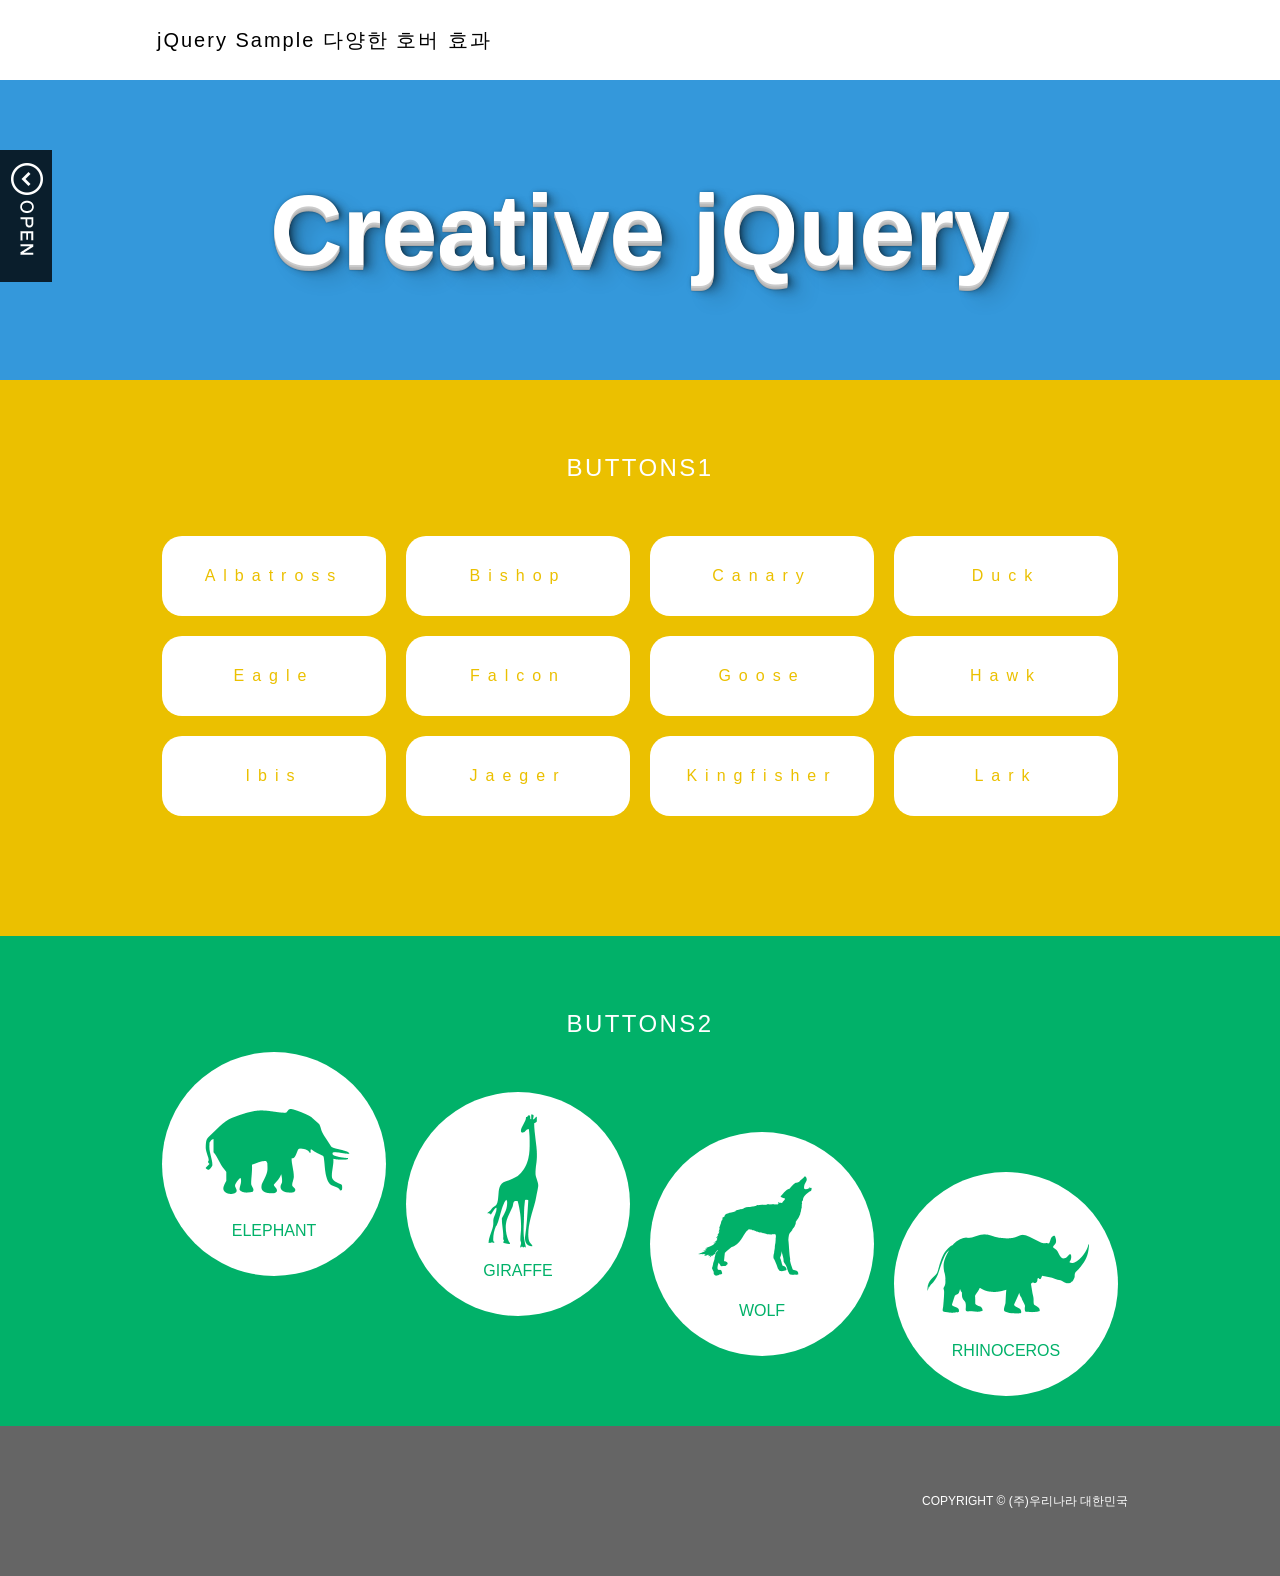
<file: frontend/js/jquery/hovereffect1/index.html>
<!DOCTYPE html>
<html lang="ko">
<head>
<meta charset="UTF-8">
<title>다양한 호버 효과 / 입체텍스트 / 원형버튼</title>
<link rel="stylesheet" href="./css/normalize.css">
<link rel="stylesheet" href="./css/main.css">

<script src="https://ajax.googleapis.com/ajax/libs/jquery/1.12.4/jquery.min.js"></script>
<script src="./js/vendor/jquery-ui-1.10.3.custom.min.js"></script>
<script src="./js/vendor/jquery.typoshadow.js"></script>
<script src="./js/main.js"></script>
</head>
<body>

<header class="page-header" role="banner">
    <h1>jQuery Sample 다양한 호버 효과</h1>
</header>

<div class="page-main" role="main">

    <div id="typo">
        <div class="inner">Creative jQuery</div>
    </div>

    <div id="buttons1">
        <h2>BUTTONS1</h2>
        <div class="inner clearfix">
            <button>Albatross</button>
            <button>Bishop</button>
            <button>Canary</button>
            <button>Duck</button>
            <button>Eagle</button>
            <button>Falcon</button>
            <button>Goose</button>
            <button>Hawk</button>
            <button>Ibis<span class="bg"><span>Ibis</span></span></button>
            <button>Jaeger<span class="bg"><span>Jaeger</span></span></button>
            <button>Kingfisher<span class="bg"><span>Kingfisher</span></span></button>
            <button>Lark<span class="bg"><span>Lark</span></span></button>
        </div>
    </div>

    <div id="buttons2">
        <h2>BUTTONS2</h2>
        <div class="inner clearfix">
            <button>
                <span>
                    <img src="img/01_gr.png">
                    <img src="img/01_bl.png"><br>
                    ELEPHANT
                </span>
            </button>
            <button>
                <span>
                    <img src="img/02_gr.png">
                    <img src="img/02_bl.png"><br>
                    GIRAFFE
                </span>
            </button>
            <button>
                <span>
                    <img src="img/03_gr.png">
                    <img src="img/03_bl.png"><br>
                    WOLF
                </span>
            </button>
            <button>
                <span>
                    <img src="img/04_gr.png">
                    <img src="img/04_bl.png"><br>
                    RHINOCEROS
                </span>
            </button>
        </div>

    </div>

    <aside>
        <ul>
            <li><a href="#"><img src="img/01_aside.png"></a></li>
            <li><a href="#"><img src="img/02_aside.png"></a></li>
            <li><a href="#"><img src="img/03_aside.png"></a></li>
        </ul>
        <button><img src="img/btn_open.png"></button>
    </aside>

</div>

<footer class="page-footer" role="contentinfo">
    <small class="copyright">COPYRIGHT &copy; <a href="#" target="_blank">(주)우리나라 대한민국</a></small>
</footer>

</body>
</html>
</file>
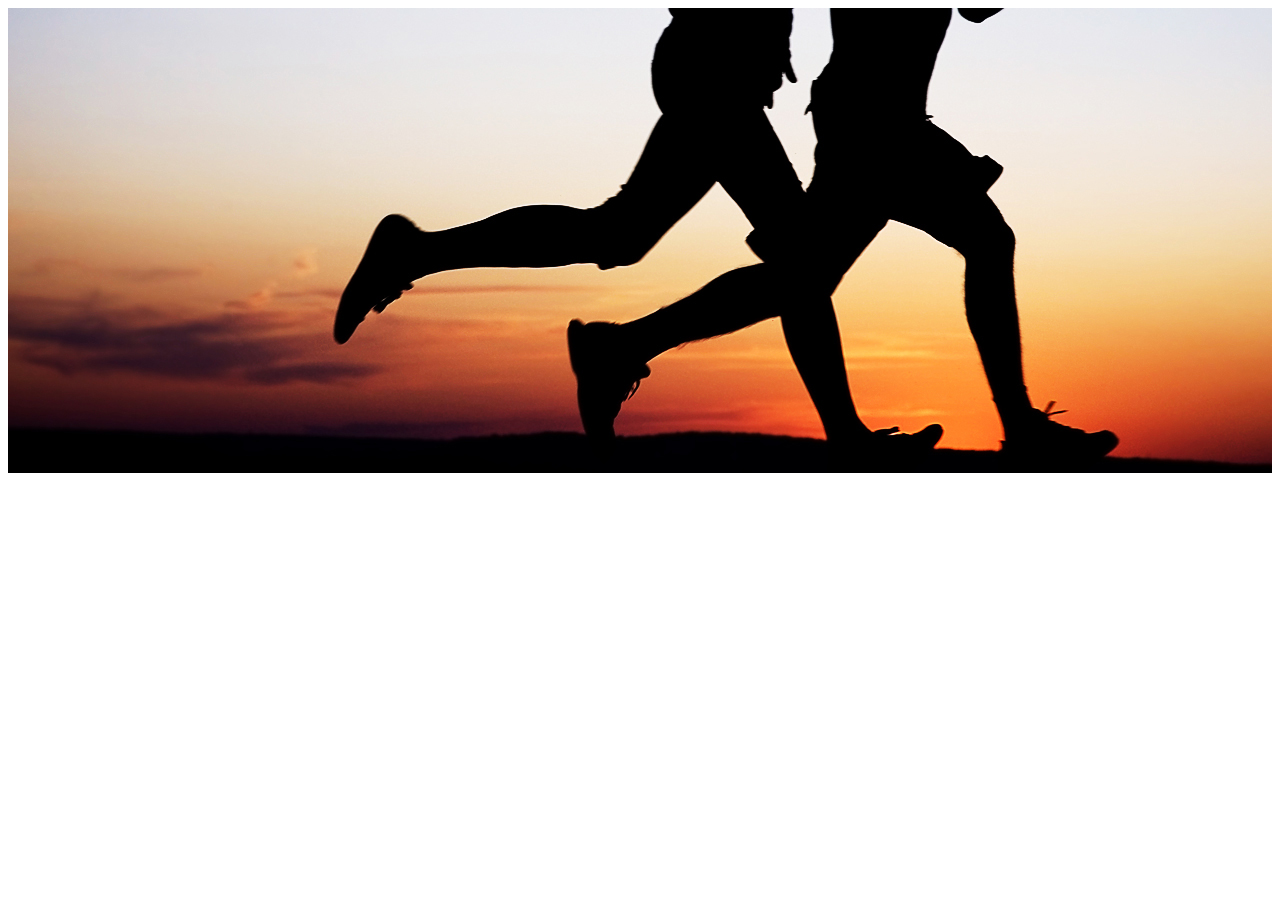
<file: frontend/js/jquery/slideshow/index.html>
<!DOCTYPE html>
<html lang="en">
<head>
    <meta charset="UTF-8">
    <meta name="viewport" content="width=device-width, initial-scale=1.0">
    <title>Document</title>
    <script src="https://ajax.googleapis.com/ajax/libs/jquery/3.7.1/jquery.min.js"></script>
    <script src="./js/jquery-ui-1.10.3.custom.min.js"></script>
    <script src="./js/main.js"></script>
    <link rel="stylesheet" href="./css/main.css">
</head>
<body>
    <header class="main-header">
        <div class="inner">
            <div class="slideshow">
                <img src="./img/slide-1.jpg" alt="">
                <img src="./img/slide-2.jpg" alt="">
                <img src="./img/slide-3.jpg" alt="">
                <img src="./img/slide-4.jpg" alt="">
            </div>
        </div>
    </header>
</body>
</html>
</file>
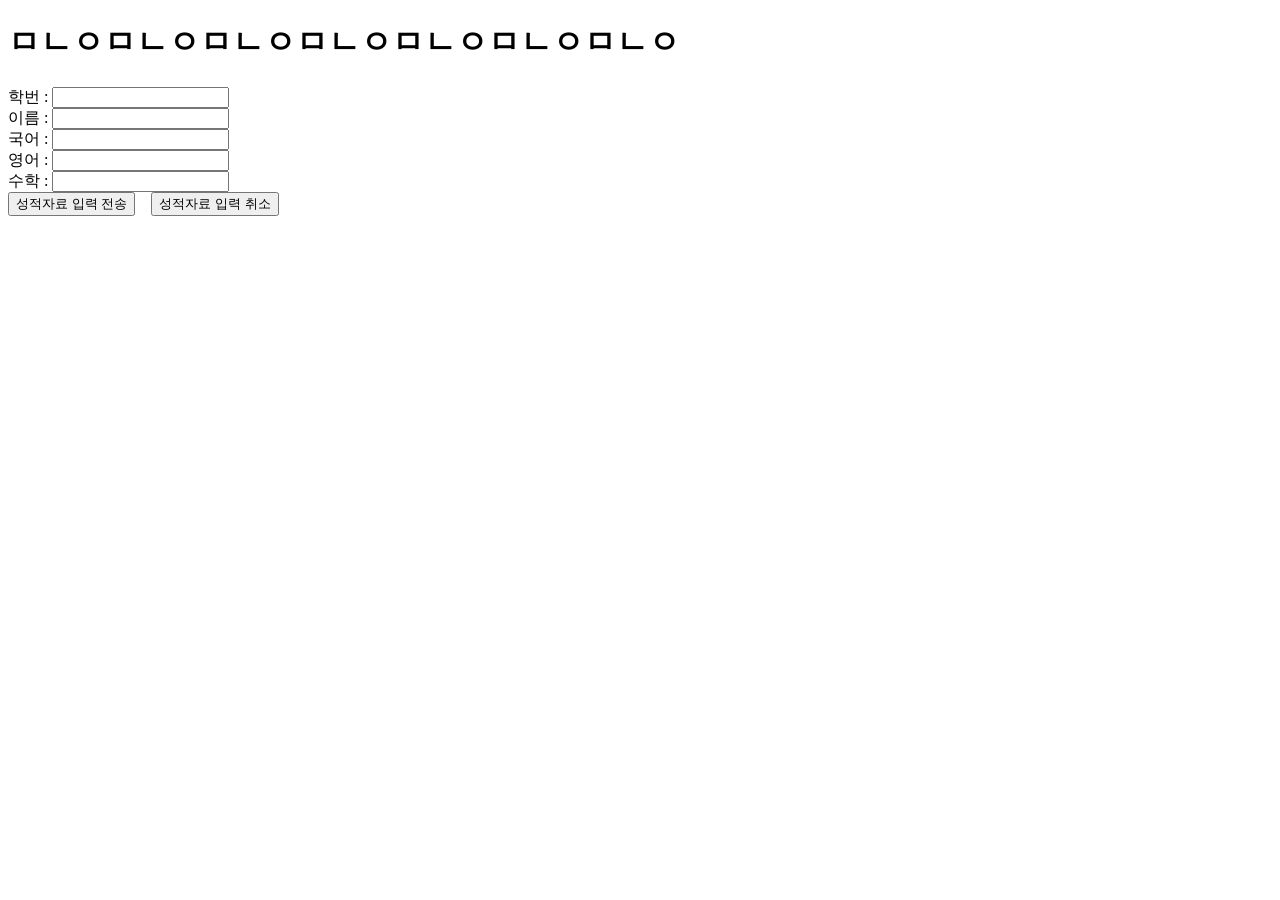
<file: java/first/src/main/webapp/index.html>
<!DOCTYPE html>
<html>
<head>
<meta charset="UTF-8">
<title>Insert title here</title>
</head>
<body>
<h1>ㅁㄴㅇㅁㄴㅇㅁㄴㅇㅁㄴㅇㅁㄴㅇㅁㄴㅇㅁㄴㅇ</h1>

<form action="./NewFile.jsp">
	학번 : <input type="text" name="hakbun" required></br>
	이름 : <input type="text" name="name" required></br>
	국어 : <input type="text" name="kor" required></br>
	영어 : <input type="text" name="eng" required></br>
	수학 : <input type="text" name="math" required></br>
	<input type="submit" value="성적자료 입력 전송">&nbsp;&nbsp;&nbsp;
	<input type="reset" value="성적자료 입력 취소">
</form>

</body>
</html>
</file>
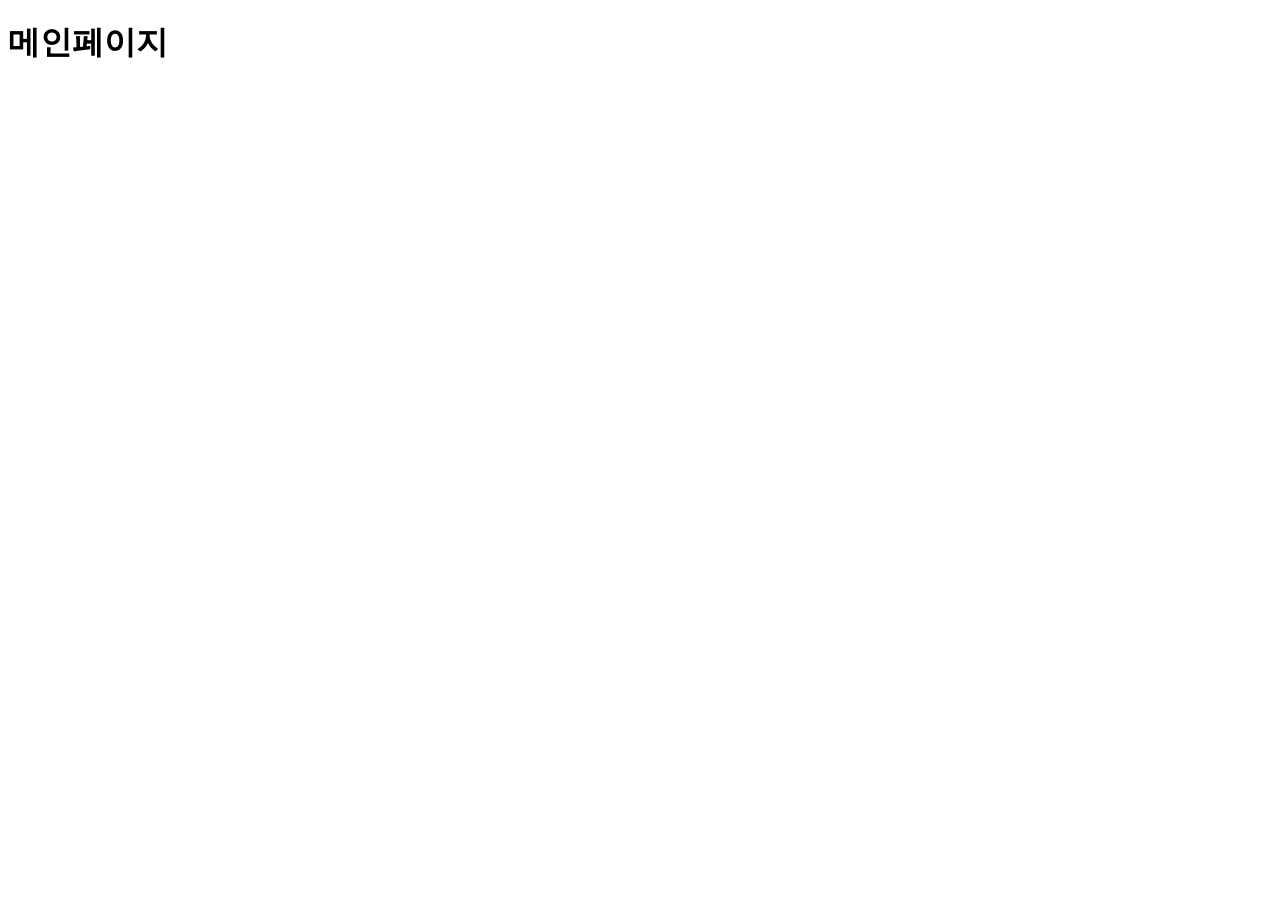
<file: java/first2/src/main/webapp/index.html>
<!DOCTYPE html>
<html>
<head>
<meta charset="UTF-8">
<meta name="keywords" content="핵심 단어 나열">
<meta name="description" content="광고에 들어갈 메세지">
<script src="https://ajax.googleapis.com/ajax/libs/jquery/3.7.1/jquery.min.js"></script>
<title>Insert title here</title>
</head>
<body>
<h1>메인페이지</h1>
<div>
	<div id="container">
		<div class="header">
		
		</div>
		<div class="content">
		
		</div>
		<div class="footer">
		
		</div>
	</div>
</div>
</body>
</html>
</file>
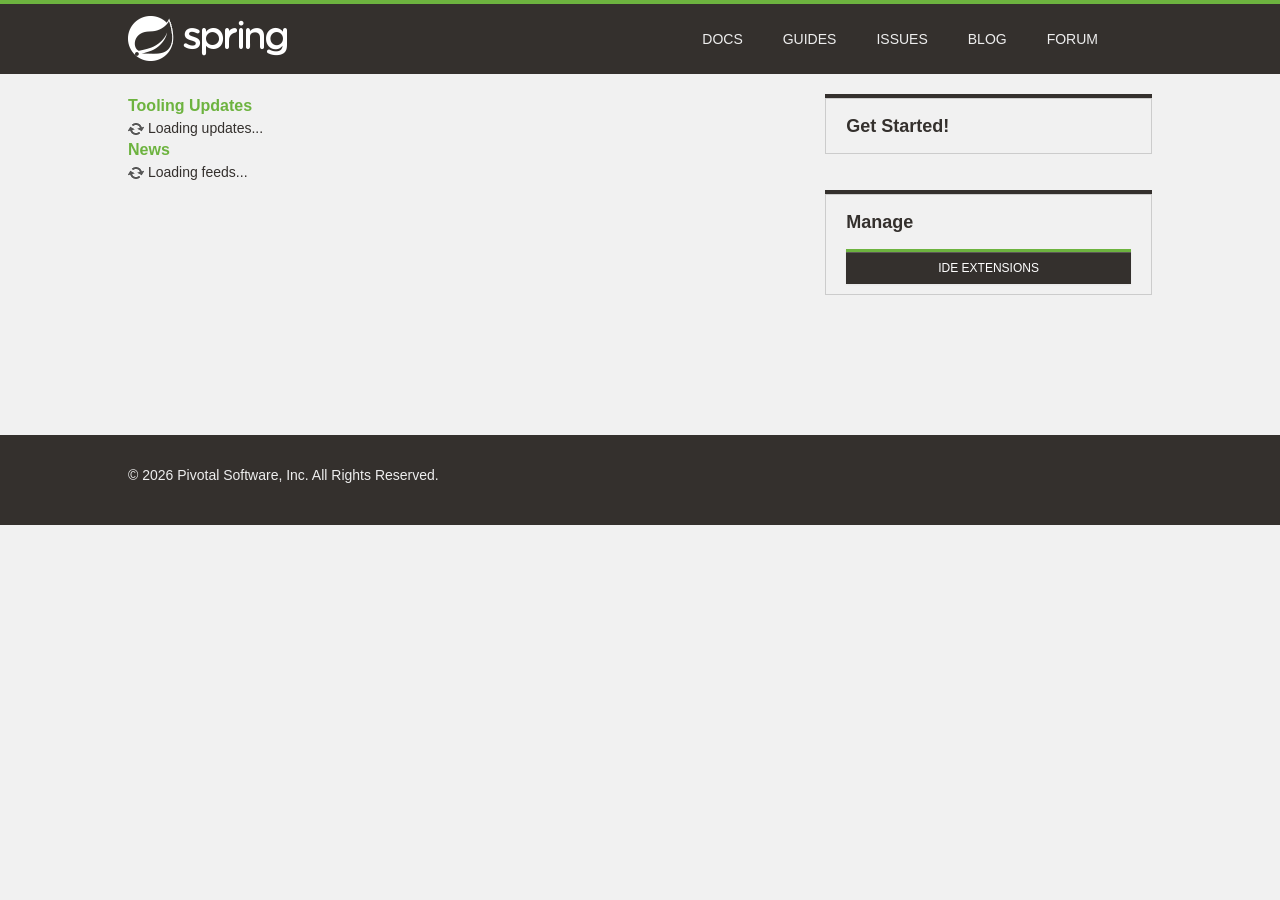
<file: sp/.metadata/.plugins/org.springsource.ide.eclipse.commons.gettingstarted/dashboard/1718674910871/index.html>
<!DOCTYPE html>
<html>
<head>
<title>Spring</title>
<meta
	content="width=device-width, initial-scale=1.0, maximum-scale=1, minimum-scale=1, user-scalable=no"
	id="Viewport" name="viewport" />
<meta http-equiv="Content-Type" content="text/html; charset=UTF-8">
<link rel="stylesheet" type="text/css"
	href="common/bootstrap/css/bootstrap.css" />
<link rel="stylesheet" type="text/css"
	href="https://fontawesome.io/assets/font-awesome/css/font-awesome.css" />
<link rel="stylesheet" type="text/css" href="common/css/fontcustom.css" />
<link rel="stylesheet" type="text/css" href="common/css/icons.css" />
<link rel="stylesheet" type="text/css" href="common/css/buttons.css" />
<link rel="stylesheet" type="text/css" href="common/css/typography.css" />
<link rel="stylesheet" type="text/css" href="common/css/main.css" />
<link rel="stylesheet" type="text/css" href="common/css/application.css" />
<link rel="stylesheet" type="text/css"
	href="common/css/markdown-content.css" />
<link rel="stylesheet" type="text/css" href="common/css/docs.css" />
<link rel="stylesheet" type="text/css" href="common/css/homepage.css" />
<link rel="stylesheet" type="text/css" href="common/css/tools.css" />
<link rel="stylesheet" type="text/css" href="common/css/projects.css" />
<link rel="stylesheet" type="text/css" href="common/css/highlight.css" />
<link rel="stylesheet" type="text/css" href="common/css/responsive.css" />
<script type="text/javascript" src="common/js/jquery.js"></script>
<script type="text/javascript"
	src="common/bootstrap/js/bootstrap.min.js"></script>
<script type="text/javascript"
	src="common/bootstrap-datetimepicker/js/bootstrap-datetimepicker.min.js"></script>
<script type="text/javascript" src="common/js/filter.js"></script>
<script type="text/javascript" src="common/js/application.js"></script>
<script type="text/javascript" src="common/js/guide.js"></script>

<link rel="stylesheet" type="text/css" href="common/css/blog.css" />
<link rel="stylesheet" type="text/css" href="common/css/dashboard.css" />

</head>
<body>
	<script>
		//window.ide 'dummy'. Replaced/injected later by STS browser integration.
		//The dummy helps preview/test the page in an external browser.
		window.ide = {
			call: function () {
				return false;
			}
		}
		
		function addHtml(element, html) {
			if (html) {
				document.getElementById(element).innerHTML = html;
			}
		}

		function search(input) {
			if (input.value != "") {
				ide.call('openWebPage', 'https://spring.io/search?q=' + input.value)
				input.value = "";
			}
		}
	</script>
	<div class="viewport">
		<header class="navbar header--navbar">
			<div class="navbar-inner">
				<div class="container-fluid">
					<div class="spring-logo--container">
						<a class="spring-logo" href="#"><span></span></a>
					</div>
					<ul class="nav pull-right">
						<li class="navbar-link"><a
							onclick="return ide.call('openWebPage', 'https://spring.io/docs')">Docs</a></li>
						<li class="navbar-link"><a
							onclick="return ide.call('openWebPage', 'https://spring.io/guides')">Guides</a></li>
						<li class="navbar-link"><a
							onclick="return ide.call('openWebPage', 'https://github.com/spring-projects/spring-ide/issues')">Issues</a></li>
						<li class="navbar-link"><a
							onclick="return ide.call('openWebPage', 'https://spring.io/blog')">Blog</a></li>
						<li class="navbar-link"><a
							onclick="return ide.call('openWebPage', 'https://forum.springsource.org/forumdisplay.php?32-SpringSource-Tool-Suite')">Forum</a></li>
						<li class="navbar-link nav-search"><i
							class="fa fa-search navbar-search--icon js-search-input-open"></i>
							<div class="search-input-close js-search-input-close">x</div></li>
					</ul>
				</div>
			</div>
			<div class="search-dropdown--container js-search-dropdown">
				<div class="container-fluid">
					<div class="search-form--container">
						<form action="" class="form-inline form-search" method="get">
							<input class="search-query search-form--form js-search-input"
								name="q" onchange="search(this)"
								placeholder="Search for documentation, guides, and posts..."
								type="text" value="" />
							<button class="search-form--submit" type="submit">
								<i class="fa fa-search"></i>
							</button>
						</form>
					</div>
				</div>
			</div>
		</header>
		<div class="body--container container-fluid ">
			<div class="main-body--wrapper"
				style="padding-top: 20px; margin-top: 0px;">
				<!-- Override Spring IO Page Whitespace -->
				<div class="row-fluid blog--wrapper">
					<div class="span8">
						<h3 class="feed-header">Tooling Updates</h3>
						<div id="updates">
						  <img src="common/img/loading.gif"/> Loading updates...
						</div>
						<h3 class="feed-header">News</h3>
						<div id="feeds">
						  <img src="common/img/loading.gif"/> Loading feeds...
						</div>
					</div>

					<aside class="span4 content-right-pane--container" id="sidebar">
						<div class="right-pane-widget--container">
							<h2>Get Started!</h2>
							<div id="gettingStarted">
							</div>
							<div id="projectWizards">
							</div>
						</div>
						<div class="right-pane-widget--container">
							<h2>Manage</h2>
							<a class="ide_widget btn btn-black uppercase" href="#"
								onclick="return ide.call('openEditor', 'org.springsource.ide.eclipse.commons.gettingstarted.dashboard.ExtensionsEditor')">IDE Extensions</a>
						</div>
					</aside>
				</div>
			</div>
		</div>
		<footer class="footer">
			<div class="container-fluid">
				<div class="row-fluid">
					<div class="span8">
						&copy;
						<script type="text/javascript">
							var d = new Date();
							document.write(d.getFullYear());
						</script>
						Pivotal Software, Inc. All Rights Reserved.
					</div>
				</div>
			</div>
		</footer>
	</div>
</body>
</html>
</file>
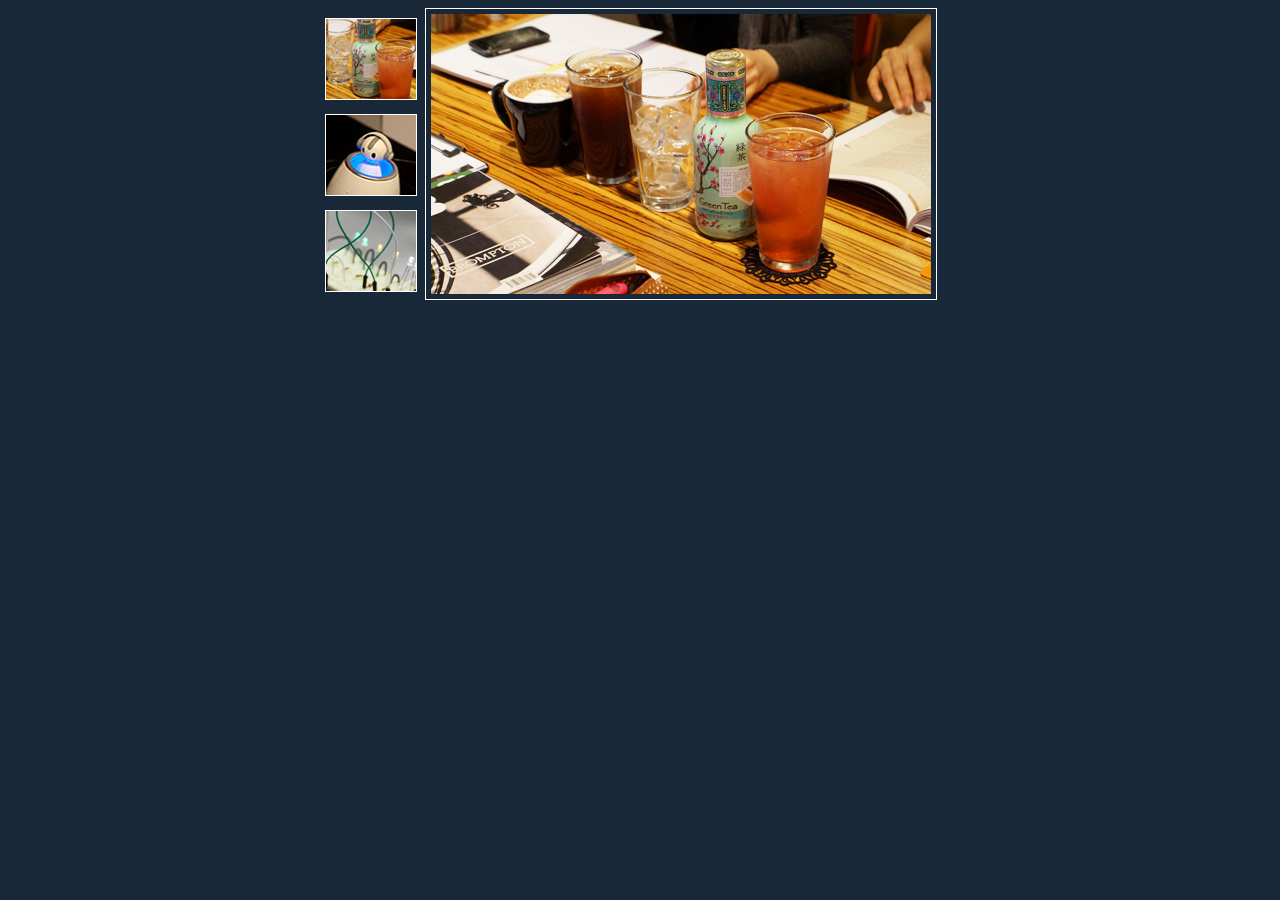
<file: frontend/js/jquery/exam01/imageGal.html>
<!DOCTYPE html>
<html lang="en">
<head>
    <meta charset="UTF-8">
    <meta name="viewport" content="width=device-width, initial-scale=1.0">
    <title>Document</title>
    <script src="https://ajax.googleapis.com/ajax/libs/jquery/3.7.1/jquery.min.js"></script>
    <script src="./js/jquery-ui-1.10.3.custom.min.js"></script>
    <link rel="stylesheet" href="./css/main.css">
</head>
<body>
    <div id="container">
        <div class="thumbs">
            <a href="./images/pic1.jpg"><img src="./images/th_pic1.jpg" alt=""></a>
            <a href="./images/pic2.jpg"><img src="./images/th_pic2.jpg" alt=""></a>
            <a href="./images/pic3.jpg"><img src="./images/th_pic3.jpg" alt=""></a>
        </div>
        <div id="largeImg">
            <img src="./images/pic1.jpg" alt="">
        </div>
    </div>
    <script>
        $(document).ready(function(){
            $('.thumbs>a').click(function(){
                let valueData = $(this).attr("href");
                
                $('#largeImg>img').attr('src', valueData);

                return false;
            });
        });
    </script>

</body>
</html>
</file>
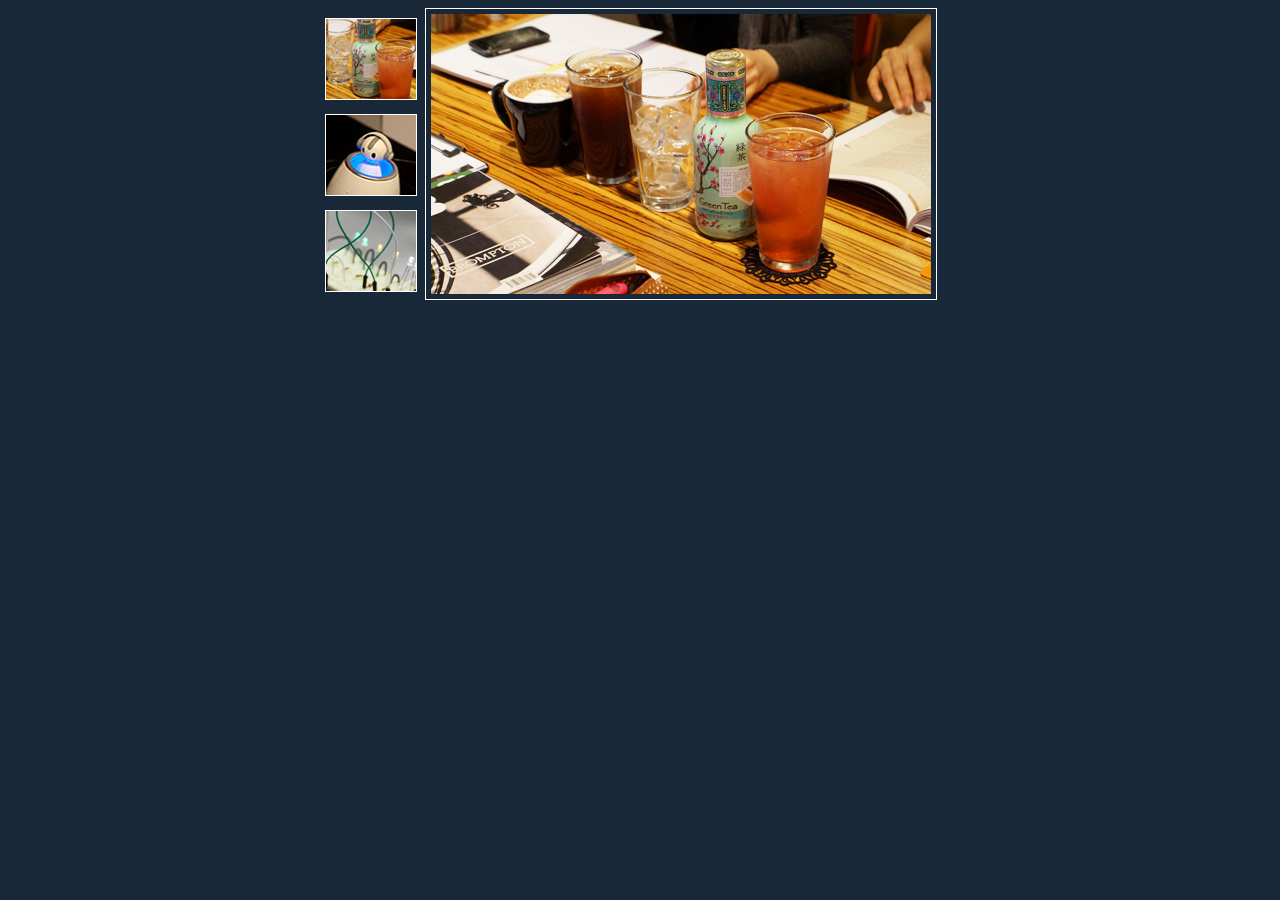
<file: frontend/js/jquery/exam01/softimgGal.html>
<!DOCTYPE html>
<html lang="en">
<head>
    <meta charset="UTF-8">
    <meta name="viewport" content="width=device-width, initial-scale=1.0">
    <title>Document</title>
    <script src="https://ajax.googleapis.com/ajax/libs/jquery/3.7.1/jquery.min.js"></script>
    <script src="./js/jquery-ui-1.10.3.custom.min.js"></script>
    <link rel="stylesheet" href="./css/main.css">
</head>
<body>
    <div id="container">
        <div class="thumbs">
            <a href="./images/pic1.jpg"><img src="./images/th_pic1.jpg" alt=""></a>
            <a href="./images/pic2.jpg"><img src="./images/th_pic2.jpg" alt=""></a>
            <a href="./images/pic3.jpg"><img src="./images/th_pic3.jpg" alt=""></a>
        </div>
        <div id="largeImg">
            <img src="./images/pic1.jpg" alt="">
        </div>
    </div>
    <script>
        $(document).ready(function(){
            $('.thumbs>a').click(function(){
                let valueData = $(this).attr("href");
                
                $('#largeImg>img').attr('src', valueData);
                $('#largeImg>img').css("opacity", "0").animate({opacity : 1}, 3000);

                return false;
            });
        });
    </script>

</body>
</html>
</file>
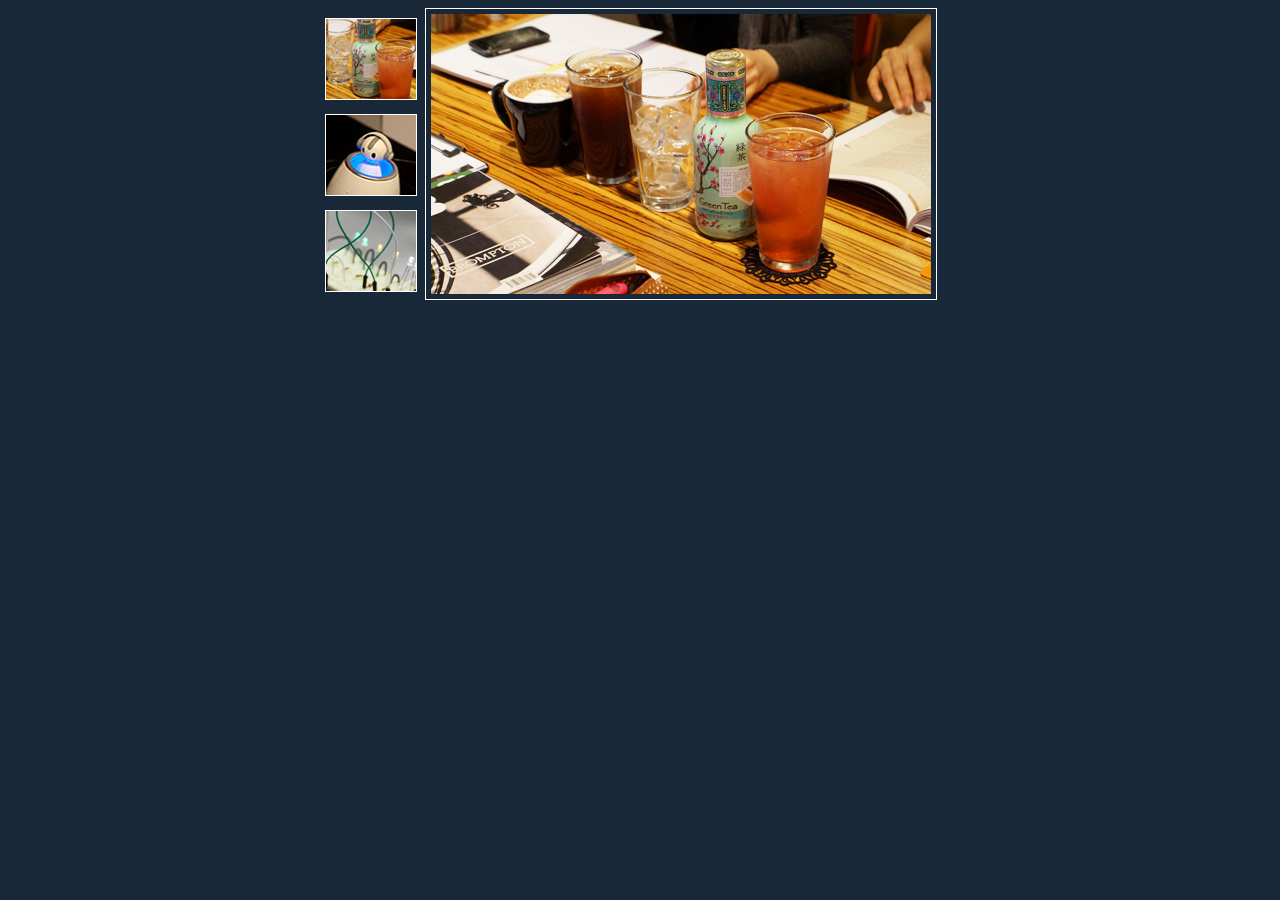
<file: frontend/js/jquery/exam02/imgCaption.html>
<!DOCTYPE html>
<html lang="en">
<head>
    <meta charset="UTF-8">
    <meta name="viewport" content="width=device-width, initial-scale=1.0">
    <title>Document</title>
    <script src="https://ajax.googleapis.com/ajax/libs/jquery/3.7.1/jquery.min.js"></script>
    <script src="./js/jquery-ui-1.10.3.custom.min.js"></script>
    <link rel="stylesheet" href="./css/main.css">
</head>
<body>
    <div id="container">
        <div class="thumbs">
            <a href="./images/pic1.jpg"><img src="./images/th_pic1.jpg" alt=""></a>
            <em>첫번째</em>
            <a href="./images/pic2.jpg"><img src="./images/th_pic2.jpg" alt=""></a>
            <em>두번째</em>
            <a href="./images/pic3.jpg"><img src="./images/th_pic3.jpg" alt=""></a>
            <em>세번째</em>
        </div>
        <div id="largeImg">
            <img src="./images/pic1.jpg" alt="">
        </div>
    </div>
    <script>
        
        
        $(document).ready(function(){
            $('#container>.thumbs>em').hide();
            $('.thumbs>a').click(function(){
                $('#caption').remove
                let msg = $(this).next('em').text();

                $('#largeImg').append('<div id="caption"></div>');
                $('#largeImg #caption').text(msg);
                let valueData = $(this).attr("href");

                $('#largeImg>img').attr('src', valueData);

                let cbHeight = $('#largeImg #caption').height()+23;
                $('#largeImg #caption').animate({top : '-' + cbHeight + "px"}, 2000);
                $('#largeImg>img').attr('src', valueData);

                return false;
            });
        });
    </script>

</body>
</html>
</file>
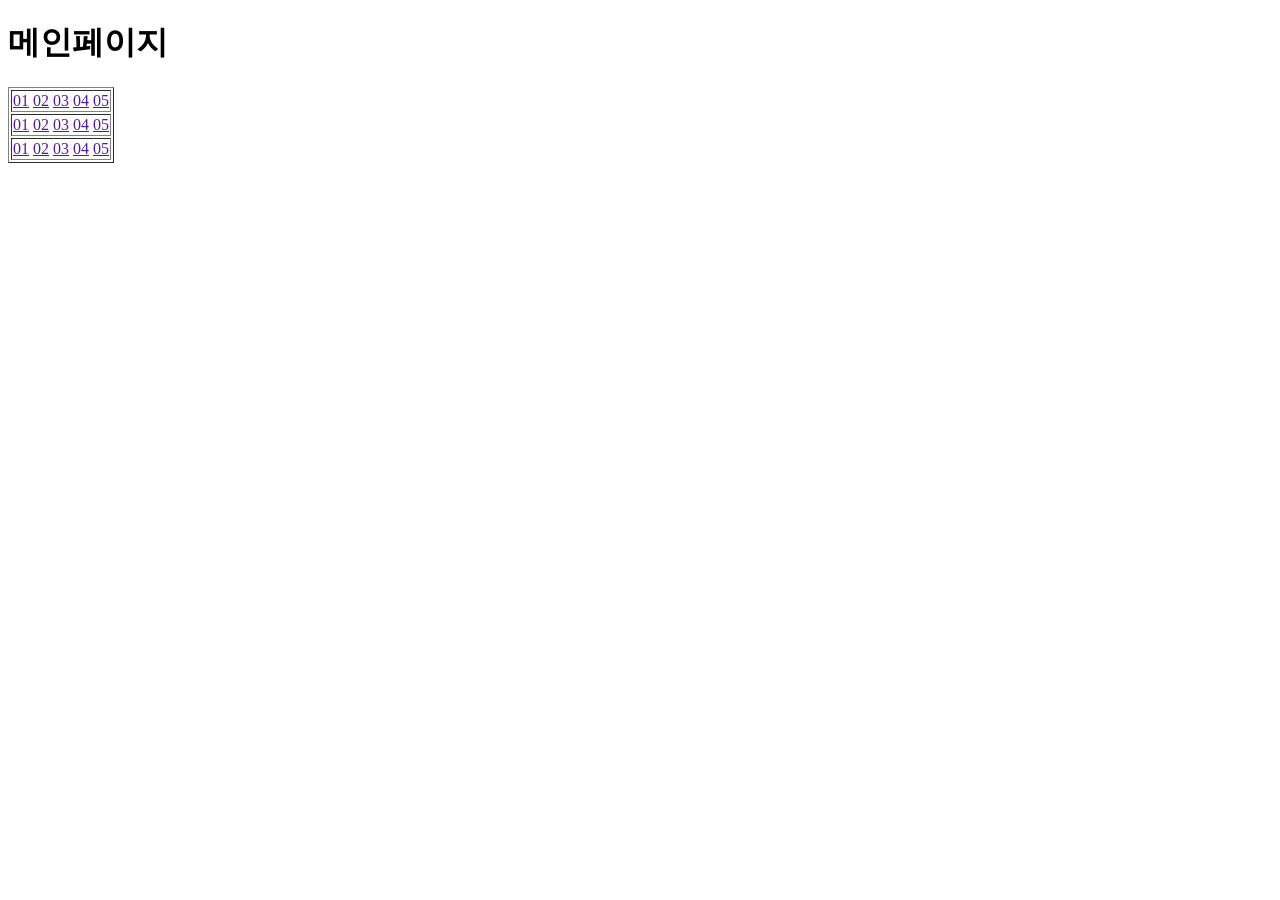
<file: java/first2/src/main/webapp/test.html>
<!DOCTYPE html>
<html>
<head>
<meta charset="UTF-8">
<title>Insert title here</title>
</head>
<body>
<h1>메인페이지</h1>
<div>
	<table border="1">
		<tr>
			<td>
				<a href="">01</a>
				<a href="">02</a>
				<a href="">03</a>
				<a href="">04</a>
				<a href="">05</a>
			</td>
		</tr>
		<tr>
			<td>
				<a href="">01</a>
				<a href="">02</a>
				<a href="">03</a>
				<a href="">04</a>
				<a href="">05</a>
			</td>
		</tr>
		<tr>
			<td>
				<a href="">01</a>
				<a href="">02</a>
				<a href="">03</a>
				<a href="">04</a>
				<a href="">05</a>
			</td>
		</tr>
	</table>
</div>
</body>
</html>
</file>
<file: frontend/js/jquery/hovereffect1/css/main.css>
html {
    font-family: "Helvetica Neue", "Arial", "Hiragino Kaku Gothic ProN", "Meiryo", sans-serif;
    font-size: 16px;
    line-height: 1.5;
}

body {
    background-color: #656565;
}

img {
    vertical-align: middle;
}

button {
    outline: none;
}

.page-header{
    background-color: #FFF;
}
.page-header h1{
    width : 976px;
    height : 80px;
    margin: 0 auto;
    padding-left : 10px;
    font-size: 20px;
    font-weight: normal;
    line-height: 80px;
    letter-spacing: 0.1em;
}
div.page-main{
    position: relative;
}
.page-main>div{
    padding : 50px 0 100px 0; 
}
.page-main>div h2{
    color : #FFFFFF;
    text-align: center;
    margin-bottom: 50px;
    letter-spacing: 0.1em;
    font-weight: normal;
}

#typo{
    margin: 0;
    padding: 0;
    background: #3498db;
    font-weight: bold;
    font-size: 100px;
    color: #FFF;
    text-align: center;
    height : 300px;
    line-height : 300px;
}
#typo .inner{
    width : 976px;
    margin : 0 auto;
}

#buttons1{
    background-color: #ebc000;
}
#buttons1 .inner{
    position: relative;
    width: 976px;
    margin : 0 auto;
}
#buttons1 button{
    display : block;
    width : 224px;
    height : 80px;
    float : left;
    margin : 0 10px 20px 10px;
    padding : 0;
    font-size: 16px;
    letter-spacing: 0.5em;
    color: #ebc000;
    background-color: #fff; 
    border: rgba(115,101,189,1.0) solid 0px;
    border-radius: 20px;
    position: relative;
}

#buttons1 button .bg{
    position: absolute;
    top : 0;
    left : 0;
    width : 0;
    height : 100%;
    overflow: hidden;
}
#buttons1 button .bg span{
    display: block;
    width : 224px;
    height : 80px;
    line-height : 80px;
    color : #FFF;
    background-color: purple;
    border-radius: 20px;
}

/* button2의 스타일 정의 */
#buttons2{
    background-color: #01b169;
    height : 340px;
}

#buttons2 .inner{
    width : 976px;
    margin : 0 auto;
    position: relative;
}
#buttons2 .inner button{
    display : block;
    width : 224px;
    height : 224px;
    overflow : hidden;
    padding : 0 0 35px 0;
    font-size: 16px;
    color :  #01b169;
    background-color: #FFF;
    border : none;
    border-radius: 112px;
    position : absolute;
}

#buttons2 .inner button:nth-child(1){
    left : 10px;
}
#buttons2 .inner button:nth-child(2){
    left : 254px;
}
#buttons2 .inner button:nth-child(3){
    left : 498px;
}
#buttons2 .inner button:nth-child(4){
    left : 742px;
}

#buttons2 button img:first-child{
    position :absolute;
}
#buttons2 button img:nth-child(2){
    opacity : 0;
}


.page-main>aside{
    background-color: rgba( 0,0,0,0.8); 
    width: 350px;
    height : 100%;
    top : 0;
    left : -350px;
    position: fixed;
}
.page-main>aside ul{
    margin : 0;
    padding : 0;
    position: absolute;
    top : 50px;
    left : 90px;
}
.page-main>aside li{
    list-style: none;
    margin-bottom: 20px;
}

.page-main>aside button{
    background-color: rgba( 0,0,0,0.8);
    display: block;
    position: absolute;
    top : 150px;
    left : 350px;
    margin: 0;
    padding: 0;
    border : none;
}


.clearfix:before,
.clearfix:after{
    clear : both;
    content: "";
    display: table;
}


/* footer 부분 스타일 정의 */
.page-footer{
    background: #656565;
}
.page-footer small{
    display : block;
    width : 976px;
    height : 150px;
    line-height : 150px;
    margin : 0 auto;
    color : #FFF;
    font-size : 12px;
    text-align: right;
}

.page-footer small a{
    text-decoration: none;
    color : #FFF;
}
</file>
<file: frontend/js/jquery/slideshow/css/main.css>
div.slideshow{
    overflow: hidden;
    position: relative;
    height: 465px;
}

div.slideshow img{
    position: absolute;
    left: 50%;
    margin-left: -800px;
    display: none;
}
</file>
<file: sp/.metadata/.plugins/org.springsource.ide.eclipse.commons.gettingstarted/dashboard/1718674910871/common/css/fontcustom.css>
@font-face{font-family:"fontcustom";src:url("../font-custom/fontcustom.eot");src:url("../font-custom/fontcustom.eot?#iefix") format("embedded-opentype"),url("../font-custom/fontcustom.woff") format("woff"),url("../font-custom/fontcustom.ttf") format("truetype"),url("../font-custom/fontcustom.svg#fontcustom") format("svg");font-weight:normal;font-style:normal;}.icon-community-support,.icon-gs-guides-black,.icon-professional-support,.icon-spring-amqp,.icon-spring-android,.icon-spring-batch,.icon-spring-data,.icon-spring-framework,.icon-spring-hateos,.icon-spring-integration,.icon-spring-leaf,.icon-spring-logo,.icon-spring-mobile,.icon-spring-security,.icon-spring-social,.icon-spring-web-flow,.icon-spring-web-services,.icon-tutorials-black{font-family:"fontcustom"!important;font-style:normal;font-weight:normal;font-variant:normal;text-transform:none;line-height:1;-webkit-font-smoothing:antialiased;display:inline-block!important;text-decoration:inherit;}.icon-community-support:before{content:"\f100";}.icon-gs-guides-black:before{content:"\f101";}.icon-professional-support:before{content:"\f102";}.icon-spring-amqp:before{content:"\f103";}.icon-spring-android:before{content:"\f104";}.icon-spring-batch:before{content:"\f105";}.icon-spring-data:before{content:"\f106";}.icon-spring-framework:before{content:"\f107";}.icon-spring-hateos:before{content:"\f108";}.icon-spring-integration:before{content:"\f109";}.icon-spring-leaf:before{content:"\f10a";}.icon-spring-logo:before{content:"\f10b";}.icon-spring-mobile:before{content:"\f10c";}.icon-spring-security:before{content:"\f10d";}.icon-spring-social:before{content:"\f10e";}.icon-spring-web-flow:before{content:"\f10f";}.icon-spring-web-services:before{content:"\f110";}.icon-tutorials-black:before{content:"\f111";}
</file>
<file: sp/.metadata/.plugins/org.springsource.ide.eclipse.commons.gettingstarted/dashboard/1718674910871/common/css/icons.css>
.icon{background-image:url("../img/iconsprite.png");display:inline-block!important;}.icon.icon-spring-logo-mobile{width:204px;height:60px;background-position:904px 302px;margin-top:-13px;transform:scale(0.5);-moz-transform:scale(0.5);-webkit-transform:scale(0.5);-o-transform:scale(0.5);-ms-transform:scale(0.5);}.icon.icon-spring-logo-big{width:154px;height:154px;background-position:154px 191px;}.icon.project--logo.logo-spring-framework{width:135px;height:133px;background-position:518px 837px;margin-top:2px;}.icon.project--logo.logo-spring-security{width:99px;height:137px;background-position:519px 677px;}.icon.project--logo.logo-spring-data{width:111px;height:111px;background-position:519px 512px;margin-top:13px;}.icon.project--logo.logo-spring-batch{width:104px;height:108px;background-position:360px 837px;margin-top:14px;}.icon.project--logo.logo-spring-integration{width:145px;height:104px;background-position:361px 677px;margin-top:16px;}.icon.project--logo.logo-spring-amqp{width:109px;height:98px;background-position:361px 513px;margin:19px;}.icon.project--logo.logo-spring-default{width:100px;height:100px;background-position:-805px 0;margin-top:18px;}.icon.project--logo.logo-spring-mobile{width:104px;height:137px;background-position:196px 677px;}.icon.project--logo.logo-spring-android{width:104px;height:126px;background-position:196px 513px;margin-top:10px;}.icon.project--logo.logo-spring-social{width:130px;height:100px;background-position:518px 357px;margin-top:18px;}.icon.project--logo.logo-spring-hateoas{width:126px;height:99px;background-position:518px 256px;margin-top:19px;}.icon.project--logo.logo-spring-webflow{width:99px;height:99px;background-position:619px 256px;margin-top:19px;}.icon.project--logo.logo-spring-web-services{width:100px;height:100px;background-position:532px 155px;margin-top:19px;}.icon.project--logo.logo-spring-xd{width:104px;height:113px;background-position:247px 837px;margin-top:11px;}.icon.project--logo.logo-spring-boot{width:102px;height:90px;background-position:143px 837px;margin-top:23px;}.icon.project--logo.logo-spring-ldap{width:93px;height:107px;background-position:247px 944px;margin-top:19px;}.icon.project--logo.logo-grails{width:107px;height:100px;background-position:361px 944px;margin-top:23px;}.icon.project--logo.logo-groovy{width:183px;height:92px;background-position:546px 940px;margin-top:23px;}.icon.icon-projects{width:28px;height:28px;background-position:-641px -481px;}.icon.icon-projects:hover{background-position:-641px -521px;}.icon.icon-forum{width:32px;height:32px;background-position:-409px -450px;}.icon.icon-forum:hover{background-position:-449px -450px;}.icon.icon-current-version{height:13px;width:42px;background-position:718px 317px;}.icon.icon-pre-release{height:13px;width:23px;background-position:657px 317px;}.icon.icon-ga-release{margin-left:0!important;height:13px;width:9px;background-position:626px 317px;background-color:#6db33f;padding:0 2px;border-radius:10px;}.icon.icon-snapshot-release{height:13px;width:46px;background-position:603px 317px;}.icon.logo-eclipse-text{width:159px;height:38px;background-position:603px 38px;}.icon.icon-social-twitter{width:36px;height:36px;background-position:-1px -143px;}.icon.icon-social-twitter:hover{background-position:-84px -143px;}.icon.icon-build-anything{width:107px;background-position:107px 279px;height:88px;}.icon.icon-run-anywhere{background-position:120px 344px;width:120px;height:65px;margin-top:11px;}.icon.icon-rest-assured{background-position:253px 86px;width:86px;height:86px;margin-top:1px;}.icon.icon-community-support{width:97px;height:97px;background-position:257px 185px;font-size:0;}.icon.icon-professional-support{width:126px;height:97px;background-position:272px 282px;font-size:0;}.icon.icon-gs-guides{width:73px;height:101px;background-position:356px 101px;}.icon.icon-tutorial{width:73px;height:101px;background-position:430px 101px;}.icon.blog-icon{width:20px;height:20px;vertical-align:middle;}.icon.blog-icon.calendar{background-position:20px 594px;}.icon.blog-icon.all-posts{background-position:20px 561px;}.icon.blog-icon.broadcasts{background-position:20px 519px;}.icon.blog-icon.engineering{background-position:20px 477px;}.icon.blog-icon.releases{background-position:20px 433px;}.icon.blog-icon.news-and-events{background-position:20px 387px;}.icon.about-icon.team{width:183px;height:127px;background-position:902px 202px;}.icon.about-icon.jobs{width:112px;height:85px;background-position:387px 415px;margin:21px 0;}.icon.about-icon.pivotal{width:93px;height:114px;background-position:387px 329px;margin:6px 0 7px;}i.icon{background-image:none;}
</file>
<file: sp/.metadata/.plugins/org.springsource.ide.eclipse.commons.gettingstarted/dashboard/1718674910871/common/css/buttons.css>
.btn.btn-black{background-color:#34302d;background-image:none;border-radius:0;color:#f1f1f1;font-size:14px;line-height:14px;font-family:"Montserrat",sans-serif;border:2px solid #6db33f;padding:21px 60px;text-shadow:none;transition:border 0.15s;-webkit-transition:border 0.15s;-moz-transition:border 0.15s;-o-transition:border 0.15s;-ms-transition:border 0.15s;}.btn.btn-black.compact{padding:6px 12px;font-size:12px;}.btn.btn-black.sub-text{padding:12px 0;}.btn.btn-black.sub-text p{margin-top:6px;color:#eeeeee;font-size:14px;line-height:14px;font-family:"Montserrat",sans-serif;text-transform:none;}.btn.btn-black.on-black:hover{border-color:#6db33f;box-shadow:0 1px 3px #0b0a0a;}.btn.btn-black.on-black:active{box-shadow:0 1px 3px #0b0a0a,inset 0 3px 6px #0b0a0a;border-color:#6db33f;}.btn.btn-black.with-icon [class^="icon-"]{margin-right:21px;font-size:20px;vertical-align:top;line-height:10px;}.btn.btn-black:hover{border-color:#34302d;box-shadow:none;text-decoration:none;}.btn.btn-black:active{box-shadow:inset 0 3px 6px #0b0a0a;border-color:#34302d;}.btn.uppercase{text-transform:uppercase;}
</file>
<file: sp/.metadata/.plugins/org.springsource.ide.eclipse.commons.gettingstarted/dashboard/1718674910871/common/css/typography.css>
body, h1, h2, h3, p, input {
	margin: 0;
	font-weight: 400;
	font-family: "Montserrat", sans-serif;
	color: #34302d;
}

h1 {
	font-size: 24px;
	line-height: 30px;
	font-family: "Montserrat", sans-serif;
}

h2 {
	font-size: 18px;
	font-weight: 700;
	line-height: 24px;
	margin-bottom: 10px;
	font-family: "Montserrat", sans-serif;
}

h3 {
	font-size: 16px;
	line-height: 24px;
	margin-bottom: 10px;
	font-weight: 700;
}

p {
	font-size: 15px;
	line-height: 24px;
}

p a {
	color: #5fa134;
}

p a:hover {
	color: #5fa134;
}

code {
	font-size: 14px;
}
</file>
<file: sp/.metadata/.plugins/org.springsource.ide.eclipse.commons.gettingstarted/dashboard/1718674910871/common/css/main.css>
body{background-color:#f1f1f1;}#scrim{display:none;}#scrim.js-show{display:block;position:absolute;top:0;bottom:0;left:0;right:0;z-index:700;}.container-fluid{max-width:1024px;margin:0 auto;}.title-divider{width:75%;height:5px;background-color:#8CC63F;margin:21px 0;}.title-divider.full-width{width:100%;}.spaced--container{margin:60px 0;}.code-snippet{border-radius:2px;border:1px solid #cccccc;background-color:#F9F9F9;padding:12px 18px;margin:15px 0;font-size:13px;line-height:13px;}.header--navbar{margin:0;}.header--navbar .navbar-inner{position:absolute;z-index:999;background-image:none;filter:none;background-color:#34302d;border:none;border-top:4px solid #6db33f;box-shadow:none;position:relative;border-radius:0;padding:0;}.header--navbar .navbar-inner .spring-logo--container{display:inline-block;}.header--navbar .navbar-inner .spring-logo--container .spring-logo{margin:12px 0 6px;width:160px;height:46px;display:inline-block;text-decoration:none;}.header--navbar .navbar-inner .navbar-link.active a{background-color:#6db33f;box-shadow:none;}.header--navbar .navbar-inner .navbar-link a{color:#eeeeee;font-family:"Montserrat",sans-serif;text-transform:uppercase;text-shadow:none;font-size:14px;line-height:14px;padding:28px 20px;transition:all 0.15s;-webkit-transition:all 0.15s;-moz-transition:all 0.15s;-o-transition:all 0.15s;-ms-transition:all 0.15s;}.header--navbar .navbar-inner .navbar-link:hover a{color:#eeeeee;background-color:#6db33f;}.header--navbar .navbar-inner .navbar-link.nav-search{padding:20px 0 23px;}.header--navbar .navbar-inner .navbar-link.nav-search .navbar-search--icon{color:#eeeeee;font-size:24px;padding:3px 16px 3px 18px;cursor:pointer;}.header--navbar .navbar-inner .navbar-link.nav-search:hover .navbar-search--icon{text-shadow:0 0 10px #6db33f;}.header--navbar .navbar-inner .navbar-link.nav-search .search-input-close{display:none;}.header--navbar .navbar-inner .navbar-link.nav-search.js-highlight{background-color:#6db33f;}.header--navbar .navbar-inner .navbar-link.nav-search.js-highlight .navbar-search--icon{display:none;}.header--navbar .navbar-inner .navbar-link.nav-search.js-highlight .search-input-close{display:inline-block;color:#eeeeee;padding:4px 24px 3px;cursor:pointer;}.header--navbar .search-dropdown--container{position:absolute;z-index:998;margin-top:-90px;background-color:white;width:100%;border-bottom:1px solid #dddddd;transition:margin 0.25s;-webkit-transition:margin 0.25s;-moz-transition:margin 0.25s;-o-transition:margin 0.25s;-ms-transition:margin 0.25s;}.header--navbar .search-dropdown--container.no-animation{transition:none;-webkit-transition:none;-moz-transition:none;-o-transition:none;-ms-transition:none;}.header--navbar .search-dropdown--container .form-search{margin:0;}.header--navbar .search-dropdown--container .form-search .search-form--form{background:rgba(0,0,0,0);border:none;box-shadow:none;color:#34302D;font-size:21px;line-height:29px;height:30px;padding:25px 0;width:93%;}.header--navbar .search-dropdown--container .form-search .search-form--form::-webkit-input-placeholder{font-style:italic;}.header--navbar .search-dropdown--container .form-search .search-form--form:-moz-placeholder{font-style:italic;}.header--navbar .search-dropdown--container .form-search .search-form--form::-moz-placeholder{font-style:italic;}.header--navbar .search-dropdown--container .form-search .search-form--form:-ms-input-placeholder{font-style:italic;}.header--navbar .search-dropdown--container .form-search .search-form--submit{background-color:transparent;border:none;float:right;padding:28px 16px 24px 0;}.header--navbar .search-dropdown--container .form-search .icon-search{font-size:22px;color:#34302d;}.header--navbar .search-dropdown--container.js-show{margin-top:0;}a.spring-logo{background:url("../img/spring-logo.png") -1px -1px no-repeat;}a.spring-logo span{display:block;width:160px;height:46px;background:url("../img/spring-logo.png") -1px -48px no-repeat;opacity:0;-moz-transition:opacity 0.12s ease-in-out;-webkit-transition:opacity 0.12s ease-in-out;-o-transition:opacity 0.12s ease-in-out;}a:hover.spring-logo span{opacity:1;}.right-pane-widget--container{border:1px solid #cccccc;box-shadow:0 -4px 0 #34302d;margin:4px 0 40px 0;}.right-pane-widget--container li{display:block;padding:12px 6.2%;line-height:14px;border-top:1px solid white;}.right-pane-widget--container li [class^=icon-]{font-size:16px;}.right-pane-widget--container li a{font-size:14px;line-height:14px;color:#5fa134;}.right-pane-widget--container li:first-child{border-bottom:none;}.right-pane-widget--container.secondary-nav li a{text-transform:uppercase;color:#888;font-family:"Montserrat",sans-serif;font-weight:400;text-decoration:none;}.right-pane-widget--container.secondary-nav li a:hover{color:#5fa134;}.right-pane-widget--container.secondary-nav li.active a{font-weight:bold;color:#34302d;}.right-pane-widget--container.with-icon li{padding:12px 6.2% 12px 3%;}.right-pane-widget--container.with-icon li a{margin-left:2%;}.right-pane-widget--container.no-top-border{box-shadow:none;}.header--content{background-color:#dedede;padding:60px 0;}.header--content .header--content-subtitle--link{color:#8cc63f;}.header--content .header--content-subtitle--link:hover{text-decoration:none;color:#4e681e;}.main-body--wrapper{margin-top:100px;margin-bottom:100px;}.row--container{margin-bottom:60px;}.body--container--row{margin-bottom:30px;}.clear{clear:both;}.body--container--link{color:#44474c;}.body--container--link:hover{color:#638e2a;text-decoration:none;}.body--container--link.bold{font-weight:bold;}.list-link--container{margin:0;}.list-link--container .list-link{display:block;}.list-link--container .list-link a,.list-link--container .list-link div{color:#333;cursor:pointer;}.list-link--container .list-link a:hover,.list-link--container .list-link div:hover{color:#8cc63f;text-decoration:none;}.popover{border-radius:1px;padding:0;}.popover.right{margin-top:46px;}.popover.right .arrow{top:14px;border-right-color:#8cc63f;left:-8px;}.popover.right .arrow:after{border-right-color:#8cc63f;}.popover.bottom{margin-top:5px;}.popover.bottom .arrow{border-bottom-color:#8cc63f;top:-9px;left:15%;}.popover.bottom .arrow:after{border-bottom-color:#8cc63f;}.popover .popover-title{border-radius:1px 1px 0 0;background-color:#8cc63f;color:white;}.popover .popover-content{border-radius:0 0 1px 1px;}input.floating-input{background-color:transparent;border:none;border-bottom:1px solid #dedede;box-shadow:none;border-radius:0;padding:0 0 0 0;}input.floating-input:focus{border:none;border-bottom:1px solid #dedede;box-shadow:none;background:#ecebeb;}.floating-input--icon{font-size:16px;color:#c5c5c5;}.bottom-slide--container{height:190px;overflow:hidden;border-radius:3px;background-color:#cccccc;border:1px solid #c5c5c5;box-shadow:1px 2px 3px rgba(204,204,204,0.5);}.bottom-slide--container .bottom-slider--image{background-image:url("https://imgs.mi9.com/uploads/landscape/2101/beautiful-leaf-wallpapers_1280x960_28083.jpg");background-size:cover;height:137px;transition:all 0.33s;-wekit-transition:all 0.33s;-moz-transition:all 0.33s;-o-transition:all 0.33s;-ms-transition:all 0.33s;}.bottom-slide--container .bottom-slider{background-color:#ecebeb;padding:15px 10px;border-top:1px solid #9e9e9e;transition:all 0.33s;-wekit-transition:all 0.33s;-moz-transition:all 0.33s;-o-transition:all 0.33s;-ms-transition:all 0.33s;}.bottom-slide--container .bottom-slider .bottom-slider--title{display:inline-block;max-width:360px;line-height:14px;}.bottom-slide--container .bottom-slider .bottom-slider--icon{color:#333;font-size:27px;line-height:22px;font-size:27px;}.bottom-slide--container .bottom-slider .bottom-slider--more-info{opacity:0;}.bottom-slide--container:hover .bottom-slider--image{transform:translateY(-26px);-webkit-transform:translateY(-26px);-moz-transform:translateY(-26px);-o-transform:translateY(-26px);-ms-transform:translateY(-26px);}.bottom-slide--container:hover .bottom-slider{transform:translateY(-53px);-webkit-transform:translateY(-53px);-moz-transform:translateY(-53px);-o-transform:translateY(-53px);-ms-transform:translateY(-53px);}.bottom-slide--container:hover .bottom-slider--more-info{opacity:1;}.dashboard--posts td{min-width:130px;}.dashboard--posts td .actions{min-width:200px;}.dashboard--posts td .actions form{display:inline;}.blog-post--form input,.blog-post--form textarea{width:90%;}.blog-post--form textarea{min-height:300px;}.blog-post-form--right-pane .control-group.inline label{display:inline-block;}.blog-post-form--right-pane .control-group.inline .controls{display:inline-block;vertical-align:middle;margin-bottom:5px;margin-left:10px;}.gh-project-url--container{background-color:#FFF;border:1px solid #cccccc;height:20px;padding:4px 6px;border-radius:4px;margin:12px 0;}.gh-project-url--container input{width:87%;background-color:transparent;border:none;box-shadow:none;}.gh-project-url--container input:focus{outline:none;}.gh-project-url--container .icon--pull-right{float:right;margin-top:2px;cursor:pointer;}.btn--full-width{display:block;}.content--title{display:inline-block;border-top:3px solid #6db33f;font-size:12px;line-height:12px;text-transform:uppercase;padding-top:8px;position:absolute;margin-top:-30px;font-family:"Montserrat",sans-serif;}.content--title a{color:#34302d;}.content--title a:hover{color:#5fa134;}.content--title.search-title{position:relative;}.content--title.blog-category{display:none;}.content--title.blog-category.active{display:block;}.index-page--title{line-height:24px;}.index-page--title.top-margin{margin-top:60px;}.index-page--subtitle{font-size:16px;line-height:24px;margin:30px 0 60px;}.index-page--subtitle a{color:#5fa134;}.index-page--subtitle.jobs-subtitle{margin-bottom:60px;padding-bottom:60px;border-bottom:1px solid #cccccc;}.index-page--subtitle.with-subtext{margin-bottom:-30px;}.index-page--subtitle.with-subtext .subtext{display:inline-block;font-size:14px;margin:21px 0 0;color:rgba(52,48,45,0.9);}.footer{background-color:#34302d;color:#eeeeee;padding:30px 0;}.footer a{color:#6db33f;}.footer .nav{margin-bottom:12px;}.footer .nav li a{color:#eeeeee;text-shadow:none;text-transform:uppercase;font-size:12px;line-height:12px;padding:0 17px;}.footer .nav li a:hover{color:#6db33f;}.footer .nav li:first-child a{padding-left:0;}.footer .footer-newsletter--wrapper{width:auto;margin:0;}.footer .footer-newsletter--container form{margin:0;}.footer .footer-newsletter--container label{text-transform:uppercase;margin-bottom:15px;line-height:12px;font-weight:bold;font-size:12px;}.footer .footer-newsletter--container .footer-subscribe--input--container{background-color:white;border:1px solid #f1f1f1;}.footer .footer-newsletter--container .footer-subscribe--input--container .footer-subscribe--input{background:transparent;border:none;box-shadow:none;font-size:12px;padding-left:10px;}.footer .footer-newsletter--container .footer-subscribe--input--container .footer-subscribe--input:focus{outline:none;}.footer .footer-newsletter--container .footer-subscribe--input--container .footer-subscibe--btn{text-transform:uppercase;background-color:#6db33f;background-image:none;border-radius:0;border:none;box-shadow:none;color:#eeeeee;text-shadow:none;font-size:12px;padding:9px 16px;}.item-dropdown-widget{text-align:left;z-index:800;position:relative;}.item-dropdown-widget .item-dropdown--link{cursor:pointer;}.item-dropdown-widget .item-dropdown--link .item-dropdown--title{padding:14px 0 14px 20px;font-size:14px;line-height:14px;}.item-dropdown-widget .item-dropdown--link .item-dropdown--icon{color:#cbcaca;padding:14px;margin:0;}.item-dropdown-widget .item-dropdown--link:hover .item-dropdown--title,.item-dropdown-widget .item-dropdown--link:hover .item-dropdown--icon{color:#5fa134;}.item-dropdown-widget .item--dropdown{display:none;}.item-dropdown-widget.js-open{z-index:801;}.item-dropdown-widget.js-open .item-dropdown--title{color:#f1f1f1;background-color:#6db33f;position:relative;z-index:802;}.item-dropdown-widget.js-open .item-dropdown--icon{color:#dddddd;background-color:#34302d;position:relative;z-index:803;}.item-dropdown-widget.js-open .item--dropdown{display:block;}.item-dropdown-widget.js-open .item-dropdown--link:hover .item-dropdown--title{color:#f1f1f1;}.item-dropdown-widget.js-open .item-dropdown--link:hover .item-dropdown--icon{color:#ddd;}.item--dropdown{position:absolute;background-color:#34302d;padding:20px;width:255px;z-index:999;border:1px solid #eeeeee;border-top:none;margin-left:-1px;}.item--dropdown .item--header{padding-bottom:20px;border-bottom:1px solid #cccbca;}.item--dropdown .item--header .item--header-link{color:#6db33f;}.item--dropdown .item--header .item--header-link [class^=icon-]{color:#93918f;font-size:20px;vertical-align:middle;padding-right:10px;}.item--dropdown .item--header .item--header-link:hover{text-decoration:none;color:#7ac04c;}.item--dropdown .item--header .item--header-link:hover [class^=icon-]{color:#f1f1f1;}.item--dropdown .item--header .item--header-link.disabled{opacity:0.5;cursor:not-allowed;}.item--dropdown .item--header .item--header-link.disabled:hover{color:#6db33f;}.item--dropdown .item--header .item--header-link.disabled:hover [class^=icon-]{color:#93918f;}.item--dropdown .item--left-column,.item--dropdown .item--right-column{width:45%;display:inline-block;vertical-align:top;}.item--dropdown .item--half-column{display:inline-block;vertical-align:top;width:50%;}.item--dropdown .item--half-column:first-child .item--body-title,.item--dropdown .item--half-column:first-child .item--body--version{padding-right:15px;}.item--dropdown .item--half-column:nth-child(2) .item--body-title,.item--dropdown .item--half-column:nth-child(2) .item--body--version{padding-left:15px;}.item--dropdown .item--half-column:nth-child(3){margin-top:20px;}.item--dropdown .item--body-title{padding:30px 0 15px 0;color:#f1f1f1;border-bottom:1px solid #4a4440;font-size:12px;line-height:12px;text-transform:uppercase;}.item--dropdown .item--body .item--body--version{border-bottom:1px solid #4a4540;padding:7px 0;}.item--dropdown .item--body .item--body--version p{color:#f1f1f1;font-size:14px;line-height:19px;}.item--dropdown .item--body .item--body--version .docs-link{display:inline-block;color:#6db33f;}.item--dropdown .item--body .item--body--version .docs-link:hover{color:#7ac04c;}.item--dropdown .item--body .item--body--version .docs-link.reference-link{border-right:1px solid #4a4540;padding-right:10px;margin-right:5px;}.item--dropdown.no-item--header .item--body-title{padding-top:0;border-bottom:1px solid #cccbca;}.item--dropdown.no-item--header .tool-download-link .file-type{color:#5fa134;line-height:14px;font-size:14px;display:inline-block;}.item--dropdown.no-item--header .tool-download-link .file-size{color:#6c635d;font-size:10px;line-height:23px;float:right;}.item-slider-widget{display:inline-block;margin-left:9px;}.item-slider-widget .item--slider{height:32px;position:absolute;width:62px;border-radius:2px;margin-top:-4px;z-index:800;background:#68605a;background:-moz-linear-gradient(top,#68605a 0%,#34302d 100%,#020202 100%);background:-webkit-gradient(linear,left top,left bottom,color-stop(0%,#68605a),color-stop(100%,#34302d),color-stop(100%,#020202));background:-webkit-linear-gradient(top,#68605a 0%,#34302d 100%,#020202 100%);background:-o-linear-gradient(top,#68605a 0%,#34302d 100%,#020202 100%);background:-ms-linear-gradient(top,#68605a 0%,#34302d 100%,#020202 100%);background:linear-gradient(to bottom,#68605a 0%,#34302d 100%,#020202 100%);filter:progid:DXImageTransform.Microsoft.gradient(startColorstr='#68605a',endColorstr='#020202',GradientType=0);cursor:pointer;transition:all 0.25s;-webkit-transition:all 0.25s;-moz-webkit-transition:all 0.25s;-ms--webkit-transition:all 0.25s;-o-webkit-transition:all 0.25s;}.item-slider-widget .item-slider--container{background-color:white;border:1px solid #999999;padding:0 3px;}.item-slider-widget .item-slider--container .item{display:inline-block;color:#c3c3c3;font-family:"Montserrat",sans-serif;font-size:12px;line-height:12px;text-transform:uppercase;padding:7px 6px 5px;cursor:pointer;transition:color 0.25s;-webkit-transition:color 0.25s;-moz-webkit-transition:color 0.25s;-ms--webkit-transition:color 0.25s;-o-webkit-transition:color 0.25s;}.item-slider-widget .item-slider--container .item:hover{color:black;}.item-slider-widget .item-slider--container .item.js-active{z-index:801;position:relative;color:#f1f1f1;}.content-container--wrapper{border:1px solid #34302d;margin-top:-1px;}.content-container--wrapper:first-child{margin:0;}.content-container--wrapper .content-container--title{font-size:14px;line-height:14px;text-transform:uppercase;background-color:#34302D;color:#FFF;padding:18px 0;width:327px;text-align:center;margin:0;}.content-container--wrapper .content-container--header{background-color:#34302D;}.content-container--wrapper .content-container--header .content-container--filter{border-radius:0;box-shadow:none;margin:9px 20px;font-size:18px;line-height:22px;padding:8px;width:291px;}.content-container--wrapper .content-container--header .content-container--filter::-webkit-input-placeholder{color:#999;}.content-container--wrapper .content-container--header .content-container--filter:-moz-placeholder{color:#999;}.content-container--wrapper .content-container--header .content-container--filter::-moz-placeholder{color:#999;}.content-container--wrapper .content-container--header .content-container--filter:-ms-input-placeholder{color:#999;}.content-container--wrapper .content-container--header .header-title{color:#eeeeee;display:inline-block;margin:10px;}.content-container--wrapper .content-container--header .btn{margin:6px;}.content-container--wrapper .content-container--body{padding:20px;border-top:1px solid white;}.content-container--wrapper .content-container--body:first-child{border-top:none;}.content-container--wrapper .content-container--body .content-section-title--container{margin:20px 0 40px;}.content-container--wrapper .content-container--body .icon-gs-guides,.content-container--wrapper .content-container--body .icon-tutorial{margin-right:20px;}.content-container--wrapper .content-container--body .content-section-title{font-family:"Montserrat",sans-serif;font-size:16px;line-height:16px;margin-bottom:20px;padding-top:10px;font-weight:400;}.content-container--wrapper .content-container--body .content-section-sub-title{padding-right:50px;}.content-container--wrapper .content-items--container{padding:20px;}.billboard--wrapper .billboard--container{padding:80px 0;}.billboard--wrapper .billboard--container .billboard--title,.billboard--wrapper .billboard--container .billboard--sub-title{background:rgba(52,48,45,0.8);color:#eeeeee;display:inline-block;}.billboard--wrapper .billboard--container .billboard--title{font-size:48px;line-height:68px;font-family:"Montserrat",sans-serif;padding:0 15px;letter-spacing:-2px;}.billboard--wrapper .billboard--container .billboard--sub-title--container .billboard--sub-title{font-size:18px;line-height:18px;padding:2px 19px 12px;}.billboard--wrapper .billboard--container .billboard--sub-title--container .billboard--sub-title:first-child{padding-top:12px;}.billboard--wrapper .billboard--container.center-text{position:absolute;z-index:600;width:100%;margin:0 auto;margin-top:80px;text-align:center;}.billboard--wrapper .billboard-bg{height:425px;border-bottom:1px solid #34302d;background-repeat:no-repeat;background-size:cover;}.billboard--wrapper .billboard-bg.about-us--bg{background-image:url("../img/about-us-bg.png");}.billboard--wrapper .billboard-bg.jobs--bg{background-image:url("../img/jobs-bg.png");}.billboard-body--wrapper{padding:0 0 100px;}.admin-profile--form .admin-profile--field{padding:7px 0;}.admin-profile--form .admin-profile--field label{display:inline-block;width:250px;font-family:"Montserrat",sans-serif;vertical-align:middle;}.admin-profile--form .admin-profile--field input,.admin-profile--form .admin-profile--field textarea{width:30%;margin:0;}.admin-profile--form .admin-profile--field .push-right{margin-left:254px;}.admin-profile--form .admin-profile--field .image-note{display:inline-block;width:10%;vertical-align:bottom;margin-left:1%;font-size:.9em;line-height:1.2em;}.admin-profile--form .admin-profile--field .note{display:inline-block;vertical-align:middle;color:#666;margin-left:15px;font-size:12px;}.admin-profile--form .admin-profile--field.bio label{vertical-align:top;}.admin-profile--form .admin-profile--field.bio textarea{height:150px;}.admin-profile--form .admin-profile--field.submit-form{margin-top:30px;}.placeholder-img{background-color:#D5D5D5;border:3px solid white;padding:77px 0;margin-bottom:30px;text-align:center;color:#999;text-shadow:0 1px 2px white;font-size:18px;font-weight:bold;font-family:"Montserrat",sans-serif;}form.lpeRegForm{border:1px solid #f1f1f1;background-color:white;}form.lpeRegForm li{padding:0;list-style-type:none;}form.lpeRegForm ul input[type='text']{background:transparent;border:none;box-shadow:none;font-size:12px;padding:12px 0 15px 10px;font-family:"Varela Round",sans-serif;color:#666;font-weight:400;}#mktFrmButtons{margin:-78px -3px 0 222px;}#mktFrmSubmit{text-transform:uppercase;background-color:#6db33f;background-image:none;border-radius:0;border:none;box-shadow:none;color:#eeeeee;text-shadow:none;font-size:12px;padding:9px 16px!important;height:40px;cursor:pointer;}form.lpeRegForm label{display:none;}.lpeCElement{left:0!important;top:0!important;}form.lpeRegForm ul{font-size:12px;color:black;font-family:Arial,Helvetica,sans-serif;}form.lpeRegForm ul input,form.lpeRegForm ul input[type='text'],form.lpeRegForm ul textarea,form.lpeRegForm ul select{font-size:12px;color:black;font-family:Arial,Helvetica,sans-serif;}form.lpeRegForm li{margin-bottom:10px;}form.lpeRegForm .mktInput{padding-left:0px;}.about-feature--container{background-color:#34302d;text-align:center;padding:40px 20px;height:409px;transition:border,box-shadow 0.2s;-webkit-transition:border,box-shadow 0.2s;-moz-transition:border,box-shadow 0.2s;-ms-transition:border,box-shadow 0.2s;-o-transition:border,box-shadow 0.2s;border:1px solid transparent;}.about-feature--container .icon--container{height:200px;display:inline-block;}.about-feature--container .icon--container .icon{vertical-align:middle;position:relative;top:50%;}.about-feature--container .icon--container .icon.icon-spring-logo-big{margin-top:-77px;}.about-feature--container .icon--container .icon.icon-spring-logo{margin-top:-20px;}.about-feature--container .title,.about-feature--container .text,.about-feature--container .link{color:#f1f1f1;}.about-feature--container .title{font-size:18px;font-family:"Montserrat",sans-serif;line-height:24px;margin:30px 0 20px;text-transform:uppercase;}.about-feature--container .text{font-size:14px;line-height:20px;margin-bottom:20px;}.about-feature--container .link{font-family:"Montserrat",sans-serif;text-transform:uppercase;font-size:14px;line-height:20px;}.about-feature--container:hover{text-decoration:none;box-shadow:0 0 9px #6db33f;border-color:#6db33f;}.about-feature--container:active{box-shadow:inset 0 6px 10px #191715;}.about-feature--container.no-link{box-shadow:none;border:none;}.job-category--container{padding-right:95px;}.job-category--container .job-category--title{font-family:"Montserrat",sans-serif;text-transform:uppercase;font-size:16px;line-height:20px;margin-bottom:10px;}.job-category--container .job--container{margin-bottom:20px;}.job-category--container .job--container .title{color:#5fa134;font-size:16px;line-height:20px;}.job-post--container{padding-bottom:60px;margin-bottom:55px;border-bottom:1px solid white;}.job-post--container a{color:#5fa134;}.job-post--container .job-post--title{margin-bottom:5px;}.job-post--container .job-post--location{font-size:16px;line-height:20px;margin-bottom:20px;}.job-post--container .job-post--details p{font-size:14px;line-height:20px;margin-bottom:20px;}.job-post--container .job-post--details ul{margin-bottom:30px;}.job-post--container .job-post--details ul li{line-height:22px;margin-bottom:5px;}.job-post--container .apply-now-link{text-decoration:uppercase;}.job-post--container:last-child{padding-bottom:0;margin-bottom:0;border-bottom:none;}.admin--wrapper{text-align:center;}.admin--wrapper .alert,.admin--wrapper .admin-login--container{text-align:left;}.admin--wrapper .admin-login--container{background-color:white;padding:50px;display:inline-block;border-bottom:1px solid #cccccc;box-shadow:0 0 3px #cccccc;margin-top:100px;}.admin--wrapper .admin-login--container .admin-login--title{font-size:24px;line-height:24px;margin-bottom:40px;}.admin--wrapper .admin-login--container form{margin:0;text-align:center;}.admin--wrapper .admin-login--container form button{font-size:20px;font-family:"Varela Round",sans-serif;}.admin--wrapper .admin-login--container form button i{font-size:30px;float:left;margin:-10px 15px -10px 0;}.admin-index--title{margin-bottom:30px;}.admin-index--title.back-btn{margin-top:-60px;}.admin-index--link{background-color:white;padding:50px 0;display:inline-block;border-bottom:1px solid #cccccc;box-shadow:0 0 3px #cccccc;text-align:center;width:95%;transition:all 0.25s;-webkit-transition:all 0.25s;-moz-transition:all 0.25s;-o-transition:all 0.25s;-ms-transition:all 0.25s;}.admin-index--link .icon--container{width:190px;height:190px;border-radius:190px;background-color:#34302d;display:inline-block;text-align:center;margin-bottom:30px;}.admin-index--link .icon--container .icon{margin:22px 6px;}.admin-index--link .icon--container i{color:#FFF;font-size:150px;margin-top:11px;display:inline-block;}.admin-index--link p{font-size:20px;}.admin-index--link:hover{box-shadow:0 0 3px #6db33f;text-decoration:none;}.admin-index--link:active{box-shadow:none;}.white-btn--container{background-color:white;padding:50px 0;display:inline-block;border-bottom:1px solid #cccccc;box-shadow:0 0 3px #cccccc;text-align:center;width:95%;transition:all 0.25s;-webkit-transition:all 0.25s;-moz-transition:all 0.25s;-o-transition:all 0.25s;-ms-transition:all 0.25s;}.white-btn--container .icon--container{width:190px;height:190px;border-radius:190px;background-color:#34302d;display:inline-block;text-align:center;margin-bottom:30px;}.white-btn--container .icon--container .icon{margin:22px 6px;}.white-btn--container .icon--container i{color:#FFF;font-size:150px;margin-top:11px;display:inline-block;}.white-btn--container .icon--container.white-bg{background-color:white;}.white-btn--container p{font-size:20px;}.white-btn--container:hover{box-shadow:0 0 3px #6db33f;text-decoration:none;}.white-btn--container:active{box-shadow:none;}.pagination{margin:-1px 0 0 0;}.pagination div,.pagination a{display:inline-block;color:#888;text-decoration:none;vertical-align:middle;font-size:16px;}.pagination div.next,.pagination div.previous,.pagination a.next,.pagination a.previous{padding:10px;font-size:14px;line-height:14px;}.pagination div div,.pagination div a,.pagination a div,.pagination a a{padding:10px;color:#888;}.pagination div div.active,.pagination div a.active,.pagination a div.active,.pagination a a.active{color:#34302d;border-top:2px solid #34302d;padding-top:8px;}.pagination div:hover,.pagination a:hover{color:#34302d;}.usage-lists{margin:0;list-style:none;}.usage-lists li{margin-bottom:5px;}.usage-lists [class^="icon-"]{margin-right:10px;}.usage-lists.okay [class^="icon-"]{color:#6db33f;}.usage-lists.not-okay [class^="icon-"]{color:#BA4160;}.min-height{min-height:900px;}.platform-index--header{padding:100px 0;position:relative;}.platform-index--header:after{content:"";opacity:0.1;background:url("../img/platform-bg.png") 100% 50% no-repeat;position:absolute;top:0;left:0;right:0;bottom:0;background-size:55%;z-index:-1;}.platform-index--header .index-page--subtitle{margin-bottom:0;padding-right:20px;}.platform-index--header .platform-watermark--large{background:url("../img/spring-platform-watermark-large.png") 50% no-repeat;width:100%;height:156px;background-size:100%;}.platform-stack--wrapper{background:url("../img/platform-diagram-noise.png") #34302d;box-shadow:inset 0 15px 30px #191715,inset 0 -15px 30px #191715;text-align:center;padding:60px 0;}.platform-project{display:inline-block;clear:both;}.platform-project .project--container{float:left;padding:20px 10px;height:300px;box-sizing:border-box;width:24.153%;margin:40px 1% 40px 0;}@-moz-document url-prefix() {
  .platform-project .project--container {
    width: 22%;
  }
}
.platform-project .project--container:last-child {
  margin-right: 0;
}
.platform-project .project-icon {
  font-size: 98px;
  margin-bottom: 20px;
}
.platform-project .project--title {
  margin-bottom: 10px;
  text-transform: none;
}
.platform-project .description {
  width: 48.306%;
  float: left;
  margin-top: 20px;
  margin-right: 1%;
  padding-right: 1%;
}

.error-page {
  text-align: center;
}
.error-page img {
  display: inline-block;
}
.error-page .error-title {
  font-size: 24px;
  line-height: 24px;
  margin: 30px 0 0;
}
.error-page .big-search--container {
  display: inline-block;
  width: 64%;
  background-color: white;
  text-align: left;
  margin: 50px 0 40px;
  padding: 0 40px;
  position: relative;
}
.error-page .big-search--container input {
  background-color: transparent;
  border: none;
  box-shadow: none;
  font-size: 24px;
  line-height: 30px;
  padding: 26px 0;
  width: 95%;
  display: inline-block;
}
.error-page .big-search--container button {
  position: absolute;
  right: 0;
  top: 0;
  background-color: transparent;
  border: none;
  padding: 25px 28px;
  font-size: 20px;
  color: #666;
}
.error-page .error-bottom-link {
  font-size: 14px;
  color: #5fa134;
  text-decoration: none;
}
.error-page .error-bottom-link .social-icon.twitter {
  background-image: url("../img/iconsprite.png");
  background-repeat: no-repeat;
  display: inline-block;
  width: 36px;
  height: 36px;
  background-position: -1px -143px;
  vertical-align: middle;
  margin-right: 15px;
}
.error-page .error-bottom-link:hover {
  color: #6ab43a;
}
.error-page .error-bottom-link:hover .twitter {
  background-position: -84px -143px;
}
</file>
<file: sp/.metadata/.plugins/org.springsource.ide.eclipse.commons.gettingstarted/dashboard/1718674910871/common/css/application.css>
#authentication{line-height:20px;padding:10px 0;}ul.download-links{list-style-type:none;margin-left:0;}
</file>
<file: sp/.metadata/.plugins/org.springsource.ide.eclipse.commons.gettingstarted/dashboard/1718674910871/common/css/markdown-content.css>
a[name="gs"],a[name="tutorials"] {
	text-decoration: none !important;
}

.content--container h1 {
	margin-bottom: 15px;
}

.content--container a {
	color: #5fa134;
}

.content--container p,.content--container ul {
	margin-bottom: 20px;
	border-radius: 0;
}

.content--container pre {
	margin-top: -10px;
	margin-bottom: 20px;
	border-radius: 0;
}

.content--container h2 {
	font-family: "Montserrat", sans-serif;
	font-size: 20px;
	line-height: 28px;
	font-weight: 400;
	margin: 30px 0 10px;
}

.content--container h3,.content--container h4 {
	font-family: "Montserrat", sans-serif;
	font-size: 16px;
	line-height: 26px;
	font-weight: 400;
	margin: 20px 0 10px;
}

.content--container p code {
	color: #305CB5;
	font-size: 14px;
	padding: 2px 6px;
}

.content--container ul li {
	margin-bottom: 5px;
}

.content--container ul li code {
	color: #305CB5;
	font-size: 14px;
	padding: 2px 6px;
}

.content--container blockquote {
	padding: 0 0 0 10px;
	border-left: 4px solid #6db33f;
	background-color: #EBF1E7;
	padding: 25px 20px;
	margin: 30px 0;
	font-family: "Montserrat", sans-serif;
}

.content--container blockquote strong {
	font-size: 16px;
	line-height: 20px;
	font-weight: bold;
	margin-bottom: 6px;
}

.content--container blockquote p {
	margin: 0;
	font-size: 14px;
	line-height: 20px;
}

.content--container pre {
	word-break: normal;
	word-wrap: normal;
	white-space: pre;
	overflow-x: auto;
	width: 96.9%;
}

.content--container .highlight .copy-button {
	position: absolute;
	margin-left: 634px;
}

.content--container strong {
	font-family: "Montserrat", sans-serif;
}

.content-right-pane--container h2 {
	margin: 15px 6.2%;
}

.content-right-pane--container p {
	font-size: 14px;
	line-height: 21px;
	margin: 15px 6.2%;
}

.content-right-pane--container h3 {
	border-top: 1px solid #dddddd;
	padding: 6px 6.2%;
	font-family: "Montserrat", sans-serif;
	margin: 0;
}

.content-right-pane--container ul {
	margin: 0;
}

.content-right-pane--container ul li {
	line-height: 21px;
}

.content-right-pane--container ul li:last-child {
	padding-bottom: 28px;
}

.content-right-pane--container ul li:first-child {
	padding-bottom: 12px;
}

.content-right-pane--container .btn-group {
	margin: 0 6.2%;
	display: block;
}

.content-right-pane--container .btn-group .btn {
	font-family: "Varela Round", sans-serif;
	padding: 12px 6.4% 10px;
	font-size: 16px;
	line-height: 16px;
	border: 1px solid #dddddd;
	box-shadow: none;
}

.content-right-pane--container .btn-group .btn.active {
	background: #fff;
	box-shadow: none;
}

.content-right-pane--container .btn-group .btn:active {
	box-shadow: inset 0 1px 3px #c8c8c8;
}

.content-right-pane--container .clone-url {
	border: 1px solid #cccccc;
	background-color: white;
	cursor: pointer;
	margin: 15px 6.2%;
}

.content-right-pane--container .clone-url input {
	background-color: transparent;
	border: none;
	box-shadow: none;
	margin: 0;
	padding: 10px 0 10px 14px;
}

.content-right-pane--container .clone-url input:focus {
	outline: none;
}

.content-right-pane--container .clone-url button {
	padding: 20px;
	margin: 0;
	float: right;
}

.content-right-pane--container .github_download {
	display: block;
	text-align: center;
	margin: 15px 6.2%;
}

.go-to-repo--container {
	margin-top: 20px;
	padding: 10px 6.2%;
	border-top: 1px solid white;
}

.go-to-repo--container a {
	vertical-align: middle;
	color: #5fa134;
	text-transform: uppercase;
	font-family: "Montserrat", sans-serif;
	font-size: 12px;
	line-height: 24px;
	text-decoration: none;
	margin-top: 1px;
}

.go-to-repo--container a:hover {
	color: #6ab43a;
}

.go-to-repo--container i {
	color: #d4d4d4;
	font-size: 24px;
	margin-right: 10px;
	float: left;
	margin-top: -2px;
}

.copy-button {
	background-color: #cccccc;
	margin: 1px 1px 10px 0;
	padding: 20px;
	background-image: url("../img/iconsprite.png");
	background-repeat: no-repeat;
	background-position: 2px -429px;
	width: 20px;
	height: 22px;
	border: none;
	background-color: #34302d;
}

.copy-button.snippet {
	float: right;
}

a.ci-status {
	float: right;
	margin-top: -27px;
}

.gs-guide-import {
	display: none;
}

.tutorial-text img {
	border: 6px solid white;
	box-shadow: 0 0px 4px #cccccc, 0 1px 0 #cccccc;
}

.tutorial-text table {
	border-color: #808080;
	text-align: left;
	margin: 60px 0;
}

.tutorial-text table th {
	text-transform: uppercase;
	font-size: 12px;
	line-height: 15px;
	border-bottom: 1px solid #cccccc;
	padding: 0 30px 5px 8px;
	vertical-align: bottom;
	font-family: "Montserrat", sans-serif;
}

.tutorial-text table th:last-child {
	padding-right: 8px;
}

.tutorial-text table tr:last-child {
	border-bottom: 1px solid #cccccc;
}

.tutorial-text table td {
	padding: 8px 20px 8px 8px;
	line-height: 20px;
	text-align: left;
	vertical-align: top;
	border-top: 1px solid #dddddd;
}

.tutorial-text table td:last-child {
	padding-right: 8px;
	border-right: 1px solid #cccccc;
}

.tutorial-text table td:first-child {
	border-left: 1px solid #cccccc;
}

.tutorial-text table tr:nth-child(odd)>td,.tutorial-text table .table-striped tbody>tr:nth-child(odd)>th
	{
	background-color: #F9F9F9;
}

.tutorial-text article.markdown-body h1 {
	font-size: 21px;
	line-height: 28px;
	font-weight: 400;
	margin: 30px 0 10px;
}

.tutorial-text article.markdown-body h2 {
	font-family: "Varela Round", sans-serif;
	font-size: 19px;
}
</file>
<file: sp/.metadata/.plugins/org.springsource.ide.eclipse.commons.gettingstarted/dashboard/1718674910871/common/css/docs.css>
.docs--header .docs-icon{background-color:#34302d;width:94px;height:122px;margin:0 40px 40px 0;padding:39px;background-image:url("../img/iconsprite.png");background-repeat:no-repeat;background-position:37px -506px;}.docs--body{width:auto;min-height:50px;display:block!important;}.docs--body .docs-item--wrapper{padding:0 20px;margin:20px -22px;}.docs--body .empty-project{margin-bottom:-40px;}.docs--body .docs-section-title{margin:40px 20px 30px;border-top:1px solid white;padding-top:40px;font-family:"Montserrat",sans-serif;font-weight:bold;}.docs--body .docs-section-title.no-border{border:0;padding-top:0;}.docs--item{display:inline-block;width:295px;vertical-align:top;margin:0 22px;}.docs--item .docs-version--dropdown{width:86.5%;}.docs--item .docs-version--dropdown p{display:inline-block;}.docs--item .docs-version--dropdown .icon{vertical-align:top;margin:2px 0 0 6px;}
</file>
<file: sp/.metadata/.plugins/org.springsource.ide.eclipse.commons.gettingstarted/dashboard/1718674910871/common/css/homepage.css>
.homepage-billboard{background-image:url("../img/homepage-bg.jpg");background-size:cover;background-repeat:no-repeat;text-align:center;}.homepage-title--container{margin-top:66px;}.homepage-title,.homepage-subtitle{background:rgba(52,48,45,0.8);color:#f1f1f1;display:inline-block;}.homepage-title{font-size:48px;line-height:68px;font-family:"Montserrat",sans-serif;padding:0 15px;letter-spacing:-2px;}.homepage-subtitle{font-size:22px;line-height:18px;padding:2px 19px 12px;}.homepage-subtitle:first-child{padding-top:12px;}.homepage--body .platform--wrapper{background:url("../img/platform-bg.png") #34302d 50% 50% no-repeat;height:auto;text-align:center;padding:60px 0;background-size:694px;}.homepage--body .platform--wrapper .platform--icon{background:url("../img/spring-platform-watermark.png") no-repeat;width:241px;height:74px;display:inline-block;margin-bottom:43px;}.homepage--body .platform--wrapper .platform--title{font-family:"Montserrat",sans-serif;color:#f1f1f1;font-size:30px;line-height:30px;margin-bottom:20px;text-transform:uppercase;}.homepage--body .platform--wrapper .platform--text{color:#f1f1f1;font-size:18px;line-height:28px;margin-bottom:20px;}.homepage--body .platform--wrapper .platform--link{font-size:18px;line-height:28px;}.homepage--body .platform--wrapper .platform--link [class^="icon-"]{margin-left:15px;line-height:10px;vertical-align:middle;text-decoration:none;}.homepage--body .key-feature--wrapper{background-color:#6db33f;padding:60px 0;}.homepage--body .key-feature--wrapper .key-feature--container{text-align:center;color:#f1f1f1;}.homepage--body .key-feature--wrapper .key-feature--container .key-feature--icon--container{height:88px;text-align:center;margin-bottom:44px;}.homepage--body .key-feature--wrapper .key-feature--container .key-feature--title{text-transform:uppercase;font-family:"Montserrat",sans-serif;font-size:30px;line-height:30px;margin-bottom:20px;}.homepage--body .key-feature--wrapper .key-feature--container .key-feature--text{font-size:18px;line-height:28px;}.homepage--body .key-feature--wrapper .key-feature--container .key-feature--text.highlight{text-transform:uppercase;}.homepage--body .offset-feature--container{border-bottom:1px solid #dddbda;transition:all 0.25s;-webkit-transition:all 0.25s;-moz-transition:all 0.25s;-o-transition:all 0.25s;-ms-transition:all 0.25s;}.homepage--body .offset-feature--container .feature--content{padding:90px 0;}.homepage--body .offset-feature--container .offset-feature--title{font-size:30px;line-height:30px;font-family:"Montserrat",sans-serif;margin-bottom:20px;color:#34302d;}.homepage--body .offset-feature--container .offset-feature--text{font-size:18px;line-height:28px;margin-bottom:20px;color:#34302d;}.homepage--body .offset-feature--container .offset-feature--link{color:#5fa134;font-size:18px;line-height:18px;}.homepage--body .offset-feature--container .offset-feature--link i{font-size:18px;line-height:10px;margin-left:10px;text-decoration:none;}.homepage--body .offset-feature--container.feature-guides{background-image:url("../img/homepage-feature-guides.png");background-repeat:no-repeat;background-position:148% 0;}.homepage--body .offset-feature--container.feature-sts{background-image:url("../img/homepage-feature-sts.png");background-repeat:no-repeat;background-position:-40% 100%;}.homepage--body .offset-feature--container.feature-projects{background-image:url("../img/homepage-feature-projects.png");background-repeat:no-repeat;background-position:130px 0;}.homepage--body .offset-feature--container:last-child{border:none;}.homepage--body .offset-feature--container:nth-child(even){background-color:#ebf1e7;}.support--wrapper{background-color:#5d5d5d;padding:50px 0 60px;}.support--wrapper .support--container .icon{float:left;margin-right:45px;}.support--wrapper .support--container .support--title{font-size:18px;line-height:18px;text-transform:uppercase;color:#f1f1f1;margin:22px 0;}.support--wrapper .support--container .support-links a{color:#5fa134;padding:0 20px;}.support--wrapper .support--container .support-links a:first-child{padding-left:0;}.support--wrapper.about-page{position:absolute;left:0;right:0;}.tool-suite{text-align:right;}
</file>
<file: sp/.metadata/.plugins/org.springsource.ide.eclipse.commons.gettingstarted/dashboard/1718674910871/common/css/tools.css>
.tool--container{background-color:#34302d;display:inline-block;color:#eeeeee;text-align:center;width:48.85%;margin:0 1.9% 40px 0;line-height:20px;}.tool--container:last-child{margin-right:0;}.tool--container .tool--icon{height:134px;display:inline-block;margin:40px 0;background-image:url("../img/iconsprite.png");}.tool--container .tool--icon.sts-icon{width:124px;background-position:808px 838px;}.tool--container .tool--icon.ggts-icon{width:96px;background-position:798px 697px;}.tool--container .tool--title{font-size:18px;text-transform:uppercase;font-family:"Montserrat",sans-serif;line-height:24px;margin-bottom:20px;}.tool--container .tool--description{font-size:14px;margin-bottom:20px;padding:0 40px;}.tool--container .tool--learn-more{color:#5fa134;display:block;font-size:14px;margin-bottom:20px;text-transform:uppercase;}.tool--container .tool--download-btn{width:237px;}.tool--container .tool--see-all-versions{display:block;color:#5fa134;line-height:14px;margin:26px 0 43px;}.eclipse--container{border:1px solid #34302d;padding:40px;}.eclipse--container .logo-eclipse-text{float:left;margin:20px 40px 40px 0;}.eclipse--container .eclipse-content--container{margin-left:159px;}.eclipse--container h2{font-size:18px;line-height:18px;margin-bottom:20px;font-weight:400;}.eclipse--container p{font-size:15px;line-height:20px;margin-bottom:20px;}.eclipse--container a{color:#5fa134;}.eclipse--container a.learn-more-link{text-transform:uppercase;}.tools--title{margin-bottom:30px;}.tools--wrapper{margin-bottom:20px;}.tools--wrapper .tools--description{font-size:16px;line-height:24px;margin-bottom:20px;padding-right:20px;}.tools--wrapper .tools--description.small-font{font-size:14px;line-height:24px;}.tools--wrapper .tools--description li{margin-bottom:10px;font-size:14px;}.tools--wrapper .tools--description li:last-child{margin-bottom:40px;}.tools--wrapper .tools--description em{font-family:"Montserrat",sans-serif;font-style:normal;font-weight:bold;}.tools--wrapper .centered-title{margin-bottom:10px;text-align:center;}.tools--wrapper .tools-feature--container{vertical-align:top;}.tools--wrapper .tools-feature--container h3{font-family:"Montserrat",sans-serif;}.tools--wrapper .tools-feature--container .tools-feature--thumbnail{height:160px;width:100%;margin-bottom:30px;}.tools--wrapper .tools-feature--container .tools-feature--thumbnail.sts-spring-model-detail{background:url("../img/sts-spring-model-detail.png") transparent no-repeat;border:3px solid #cccccc;}.tools--wrapper .tools-feature--container .tools-feature--thumbnail.sts-validations-detail{background:url("../img/sts-validations-detail.png") transparent no-repeat;border:3px solid #cccccc;}.tools--wrapper .tools-feature--container .tools-feature--thumbnail.sts-refactoring-support-detail{background:url("../img/sts-refactoring-support-detail.png") transparent no-repeat;border:3px solid #cccccc;}.tools--wrapper .tools-feature--container .tools-feature--thumbnail.sts-content-assist-detail{background:url("../img/sts-content-assist-detail.png") transparent no-repeat;border:3px solid #cccccc;}.tools--wrapper .tools-feature--container .tools-feature--thumbnail.sts-graphical-editors-detail{background:url("../img/sts-graphical-editors-detail.png") transparent no-repeat;border:3px solid #cccccc;}.tools--wrapper .tools-feature--container .tools-feature--thumbnail.sts-aop-support-detail{background:url("../img/sts-aop-support-detail.png") transparent no-repeat;border:3px solid #cccccc;}.tools--wrapper .tools-feature--container .tools-feature--thumbnail.sts-tcserver-cloudfoundry-detail{background:url("../img/sts-tcserver-cloudfoundry-detail.png") transparent no-repeat;border:3px solid #cccccc;}.tools--wrapper .tools-feature--container .tools-feature--thumbnail.placeholder-img{background-color:#ccc;box-shadow:inset 3px 3px 0 white,inset -3px -3px 0 white;}.tools--wrapper .tools-feature--container .tools-feature--thumbnail.screenshot-ggts-editing{background:url("../img/screenshot-ggts-editing.png") transparent no-repeat;}.tools--wrapper .tools-feature--container .tools-feature--thumbnail.screenshot-ggts-support{background:url("../img/screenshot-ggts-support.png") transparent no-repeat;}.tools--wrapper .tools-feature--container .tools-feature--thumbnail.screenshot-ggts-integration{background:url("../img/screenshot-ggts-integration.png") transparent no-repeat;}.tools--wrapper .tools-feature--container .tools-feature--description{font-size:14px;line-height:20px;padding-right:40px;}.tools--wrapper .tools-feature--container .tools-feature--description li{padding:5px 0;}.tools--wrapper .tools-feature--container .tools-feature--description a{color:#5fa134;}.tools--wrapper.testimonial{margin:45px 0;}.tools--wrapper.testimonial .testimonial--container{background-color:white;margin:0 67px;padding:20px;border-bottom:1px solid #cccccc;}.tools--wrapper.testimonial .testimonial--container .quotation--icon{width:30px;height:21px;background-image:url("../img/iconsprite.png");background-position:-155px -381px;display:inline-block;vertical-align:top;margin-right:15px;}.tools--wrapper.testimonial .testimonial--container .quotation--text{display:inline-block;width:70%;vertical-align:top;margin-right:3%;font-style:italic;}.tools--wrapper.testimonial .testimonial--container .quotation--speaker{display:inline-block;vertical-align:top;}.tools--wrapper.testimonial .testimonial--container .quotation--speaker strong{margin-left:-13px;font-family:"Montserrat",sans-serif;}.tools--wrapper.screenshot .screenshot{height:318px;margin:60px 0;}.tools--wrapper.screenshot .screenshot.sts-screenshot{background-image:url("../img/sts-screenshot.png");}.tools--wrapper.screenshot .screenshot.ggts-screenshot{background-image:url("../img/ggts-screenshot.png");}.tools--wrapper.tools-feature--wrapper .tools-feature--container{min-height:175px;padding:45px 30px 55px 0;border-top:1px solid white;}.tools--wrapper.tools-feature--wrapper .tools-feature--container .tools-feature--thumbnail{float:left;width:45.8%;margin:0 7% 0 0;height:188px;}.tools--wrapper.tools-feature--wrapper .tools-feature--container:nth-child(even) .tools-feature--thumbnail{float:right;margin:0 1.4% 0 6%;}.tools--wrapper.tools-feature--wrapper .tools-feature--container h3{padding-top:15px;}.tools--wrapper.tools-feature--wrapper .tools-feature--container p{padding:0;}.tools--wrapper.more-feature-list ul{margin:0 0 10px 20px;}.tools--wrapper.more-feature-list ul li{padding:5px 0;}.tools--wrapper .tools-bottom--container{margin-top:60px;}.tools--wrapper .tools-bottom--container p{margin:10px 0;}.tools--wrapper .tools-bottom--container p a:hover{color:#5fa134;}.tool-versions--wrapper{border:1px solid #34302d;margin:60px 0;}.tool-versions--wrapper .tool-versions--icon--container{background-color:#34302d;float:left;width:240px;text-align:center;padding:30px 0;}.tool-versions--wrapper .tool-versions--icon--container .tool-versions--icon{background-image:url("../img/iconsprite.png");height:134px;display:inline-block;margin-bottom:27px;}.tool-versions--wrapper .tool-versions--icon--container .tool-versions--icon.sts-icon{width:124px;background-position:808px 838px;}.tool-versions--wrapper .tool-versions--icon--container .tool-versions--icon.ggts-icon{width:96px;background-position:798px 697px;}.tool-versions--wrapper .tool-versions--icon--container .tool-versions--version{color:#f1f1f1;font-weight:400;margin-bottom:10px;line-height:18px;}.tool-versions--wrapper .tool-versions--container{display:block;vertical-align:top;margin:0;}.tool-versions--wrapper .tool-versions--container .platform{display:inline-block;border-right:1px solid white;text-align:center;vertical-align:top;margin:40px 0 33px;width:232px;padding:0 1.3545%;}.tool-versions--wrapper .tool-versions--container .platform:last-child{border-right:none;}.tool-versions--wrapper .tool-versions--container .platform .platform--icon{background-image:url("../img/iconsprite.png");display:inline-block;}.tool-versions--wrapper .tool-versions--container .platform .platform--icon.windows-icon{width:48px;height:48px;background-position:638px 555px;margin-top:-12px;}.tool-versions--wrapper .tool-versions--container .platform .platform--icon.mac-icon{width:46px;height:56px;background-position:702px 554px;margin-top:-20px;}.tool-versions--wrapper .tool-versions--container .platform .platform--icon.linux-icon{width:51px;height:43px;background-position:702px 483px;margin-top:-7px;}.tool-versions--wrapper .tool-versions--container .platform h3{margin:20px 0;font-family:"Montserrat",sans-serif;line-height:16px;}.tool-versions--wrapper .tool-versions--container .tools-version-dropdown--title{display:block;}.tool-versions--wrapper .tool-versions--container .place-right{position:absolute;right:0;top:0;}.tool-versions--wrapper .tool-versions--container .platform-version--dropdown{width:82.75%;}.eclipse-platform--container{border:1px solid #34302d;margin-bottom:40px;}.eclipse-platform--container .eclipse-platform-dropdown-link{display:block;}.eclipse-platform--container .platform-dropdown--icon{color:#EEE;padding:18px;background-color:#34302D;text-decoration:none;}.eclipse-platform--container .platform--name{background-color:#34302D;display:inline-block;width:327px;text-align:center;}.eclipse-platform--container .platform--name .platform--icon-small{display:inline-block;vertical-align:middle;background-image:url("../img/iconsprite.png");width:24px;}.eclipse-platform--container .platform--name .platform--icon-small.mac-icon{height:28px;background-position:717px 432px;}.eclipse-platform--container .platform--name .platform--icon-small.windows-icon{height:24px;background-position:673px 428px;}.eclipse-platform--container .platform--name .platform--icon-small.linux-icon{height:21px;background-position:632px 425px;width:25px;}.eclipse-platform--container .platform--name h3{display:inline-block;color:#EEE;line-height:16px;vertical-align:middle;margin:17px 0 17px 15px;}.eclipse-platform--container .platform-versions--container{padding:0 20px;overflow:hidden;height:0;margin-left:-1.5%;}.eclipse-platform--container .platform-versions--container .release{margin:20px 1% 20px;width:31.33467%;display:inline-block;}.eclipse-platform--container .platform-versions--container .platform-release--name{font-family:"Montserrat",sans-serif;text-transform:uppercase;padding:0 20px;}.eclipse-platform--container .ecplise-version--dropdown{width:87.2%;}.tool-archive--table,.tool-update-sites--table{margin-top:30px;border-bottom:1px solid #cccccc;}.tool-archive--table th,.tool-update-sites--table th{text-transform:uppercase;font-size:12px;line-height:12px;border-bottom:1px solid #cccccc;font-family:"Montserrat",sans-serif;}.tool-update-sites--table th:first-child{width:105px;}.tool-archive--table td:last-child,.tool-update-sites--table td:last-child{color:#6c635d;}.tool-archive--table td:first-child,.tool-update-sites--table td:first-child{border-left:1px solid #cccccc;}.tool-archive--table td:last-child,.tool-update-sites--table td:last-child{border-right:1px solid #cccccc;}.tool-archive--table tr:last-child,.tool-update-sites--table tr:last-child{border-bottom:1px solid #cccccc;}.tool-archive--table a,.tool-update-sites--table a{color:#5fa134;}.tools-right-pane{text-align:center;}.tools-right-pane .tools-logo{display:inline-block;background-image:url("../img/iconsprite.png");height:134px;margin:20px 0;}.tools-right-pane .tools-logo.sts-logo{background-position:673px 838px;width:124px;}.tools-right-pane .tools-logo.ggts-logo{background-position:664px 698px;width:96px;}.tools-right-pane .tools-logo-small{background-image:url("../img/iconsprite.png");margin:0 20px 0 0;width:43px;height:58px;}.tools-right-pane .tools-logo-small.sts-logo{background-position:770px 470px;}.tools-right-pane .tools-logo-small.ggts-logo{background-position:770px 404px;}.tools-right-pane ul{margin:0;}.tools-right-pane ul li{border:none;padding:0;}.tools-right-pane .download-btn{width:237px;margin-bottom:20px;}.tools-right-pane .all-versions{color:#5fa134;font-family:"Montserrat",sans-serif;margin-bottom:20px;display:block;}.tools-right-pane .other-tools--container{margin:20px;text-align:left;}.tools-right-pane .other-tools--container:first-child{border-bottom:1px solid white;}.tools-right-pane .other-tools--container .other-tools--link{color:#5FA134;font-size:16px;}.tools-right-pane .other-tools--container p{font-size:14px;line-height:18px;margin:0 0 20px 63px;}.download-links li{display:none;}
</file>
<file: sp/.metadata/.plugins/org.springsource.ide.eclipse.commons.gettingstarted/dashboard/1718674910871/common/css/projects.css>
.projects--wrapper{margin-left:-0.5%;}.projects--wrapper.project-aggregator .project--container{height:160px;}.projects--wrapper.project-aggregator .project--container .project-links--container{margin-top:42px;}.projects--wrapper.top-separator{padding-top:30px;margin-top:10px;margin-bottom:10px;border-top:1px solid #dddddd;}.project--container{border:1px solid #34302d;display:inline-block;width:21.8%;height:340px;margin:0 0.5% 20px 0.5%;vertical-align:top;text-align:center;padding:30px 5%;}.project--container.auto-height{height:auto;}.project--container.short-fixed{height:262px;}.project--container.shorter-fixed{height:239px;}.project--container .project-logo--container{margin-bottom:25px;height:137px;vertical-align:middle;}.project--container .project--logo{display:inline-block;vertical-align:middle;}.project--container .project--logo.small{margin-bottom:20px;}.project--container .project--title{font-family:"Montserrat",sans-serif;font-size:16px;line-height:20px;margin-bottom:20px;text-transform:uppercase;}.project--container .project--description{font-size:14px;line-height:20px;}.project--container .project-links--container{position:absolute;background-color:rgba(109,179,63,0.95);padding:13px 0;width:326px;margin:127px 0 0 -20px;height:58px;opacity:0;transition:opacity 0.15s;-webkit-transition:opacity 0.15s;-moz-transition:opacity 0.15s;-o-transition:opacity 0.15s;-ms-transition:opacity 0.15s;}.project--container .project-links--container .project-link{display:inline-block;margin:0 15px;}.project--container .project-links--container .project-link [class^=icon-]{font-size:34px;width:34px;height:34px;color:rgba(241,241,241,0.75);}.project--container .project-links--container .project-link p{margin:6px 0;color:rgba(241,241,241,0.75);font-size:14px;line-height:14px;}.project--container .project-links--container .project-link:hover{text-decoration:none;}.project--container .project-links--container .project-link:hover [class^=icon-]{color:white;}.project--container:hover .project-links--container{opacity:1;}.project--container.parent-project{position:relative;}.project--container.parent-project .child-project-count--wrapper{position:absolute;top:30px;right:20px;}.project--container.parent-project .child-project-count--wrapper .child-project-count--number{position:relative;z-index:101;color:#f1f1f1;margin:-22px -9px 0 9px;}.project--container.parent-project .child-project-count--wrapper .child-project-count--background{position:absolute;margin:-54px 0 0 -5px;z-index:100;width:0;height:0;border-top:40px solid transparent;border-bottom:40px solid transparent;border-left:40px solid #6db33f;transform:rotate(-45deg);-webkit-transform:rotate(-45deg);-moz-transform:rotate(-45deg);-o-transform:rotate(-45deg);-ms-transform:rotate(-45deg);}.project--container.full-width{background-color:#ddd;border-color:white;display:block;height:auto;width:auto;text-align:left;}.project--container.full-width .project--title{margin-bottom:10px;}.project--container.full-width .project--description{margin-bottom:20px;}.project--container.full-width .project--link{color:#5fa134;text-transform:uppercase;font-size:12px;}.project--container.project--container--link{color:#34302d;transition:all 0.2s;-webkit-transition:all 0.2s;-moz-transition:all 0.2s;-ms-transition:all 0.2s;-o-transition:all 0.2s;}.project--container.project--container--link:hover{text-decoration:none;box-shadow:0 0 3px #6db33f;border-color:#6db33f;}.project--container.project--container--link:active{box-shadow:none;}.project--container.min-height{height:308px;}.project-header--wrapper .billboard--container{margin-top:60px;}.project-header--wrapper .content--title{position:relative;margin-bottom:30px;margin-top:0;}.project-header--wrapper .content--title a{color:#f1f1f1;}.project-header--wrapper .project--title{font-family:"Montserrat",sans-serif;font-size:24px;line-height:24px;color:#ebf1e7;}.project-header--wrapper .project--links--container{float:right;margin-top:-2px;}.project-header--wrapper .project--links--container .project-link{display:inline-block;vertical-align:middle;margin-right:10px;}.project-header--wrapper .project--links--container .project-link [class^=icon-]{font-size:37px;width:34px;height:34px;color:#d4d4d4;}.project-header--wrapper .project--links--container .project-link:last-child{margin-right:0;}.project-header--wrapper .project--links--container .project-link:hover{text-decoration:none;}.project-header--wrapper .project--links--container .project-link:hover [class^=icon-]{color:#6db33f;}.project-header--wrapper .project--links--container .project-link div.icon{margin-top:3px;}.project-header--wrapper .project--description{color:#f1f1f1;font-size:16px;line-height:24px;margin-top:20px;}.project-header--wrapper .project--description a{color:#5fa134;}.project-header--wrapper .project-quickstart-btn{margin-top:40px;}.project-header--wrapper .billboard-bg{background-color:#666;}.project-header--wrapper .billboard-bg .billboard-icon{width:330px;height:364px;position:absolute;right:0;margin-top:25px;opacity:0.5;}.project-header--wrapper .billboard-bg .billboard-icon.icon-spring-data-large{background-image:url("../img/icon-spring-data-large.png");}.project-body--container .project-body--section{margin-bottom:30px;padding-right:20px;}.project-body--container .project-body--section p{font-size:14px;line-height:20px;margin-bottom:20px;}.project-body--container .project-body--section li{padding:5px 0;}.project-body--container .project-body--section .underlined-title{border-bottom:1px solid white;padding-bottom:10px;margin-bottom:20px;}.project-body--container .project-body--section h3{font-family:"Montserrat",sans-serif;font-weight:bold;}.project-body--container .project-body--section pre{border-radius:0;}.quickstart--container{border:1px solid #34302d;}.quickstart--container .quickstart--title{font-family:"Montserrat",sans-serif;color:#f1f1f1;background-color:#34302d;font-size:16px;line-height:16px;padding:17px 0;width:211px;text-align:center;display:inline-block;}.quickstart--container .quickstart--dropdown{display:inline-block;width:34.6%;margin-left:16px;}.quickstart--container .quickstart--dropdown .item-dropdown--title{padding:9px 0 7px 20px;border:1px solid #34302d;}.quickstart--container .quickstart--dropdown .item-dropdown--title .icon{margin:-3px 0 0 6px;vertical-align:middle;}.quickstart--container .quickstart--dropdown .item-dropdown--icon{padding:9px;background-color:#34302d;}.quickstart--container .quickstart--dropdown .project-version--dropdown{width:100%%;padding:0;}.quickstart--container .quickstart--dropdown .project-version--dropdown .project-version{color:#f1f1f1;padding:8px 20px;border-top:1px solid #4a4440;cursor:pointer;}.quickstart--container .quickstart--dropdown .project-version--dropdown .project-version .icon{margin:-3px 0 0 6px;vertical-align:middle;}.quickstart--container .quickstart--dropdown .project-version--dropdown .project-version.active{background-color:black;border-color:transparent;}.quickstart--container .quickstart--dropdown .project-version--dropdown .project-version.active:hover{background-color:black;}.quickstart--container .quickstart--dropdown .project-version--dropdown .project-version:first-child{border:none;}.quickstart--container .quickstart--dropdown .project-version--dropdown .project-version:hover{background-color:rgba(0,0,0,0.3);}.quickstart--container .quickstart--dropdown.js-open .item-dropdown--title{border:1px solid #6db33f;}.quickstart--container .quickstart--dropdown:hover .item-dropdown--icon{color:white;}.quickstart--container .quickstart--body{padding:20px;}.project-documentation--container{border-color:#34302d;}.project-documentation--container .item-dropdown--title{background-color:transparent;border-bottom:1px solid #34302d;padding:20px;font-family:"Montserrat",sans-serif;font-size:14px;line-height:14px;}.project-documentation--container .item--dropdown{display:block;position:relative;width:100%;padding:0;border:none;background-color:transparent;}.project-documentation--container .item--dropdown .item--body-title{padding-top:15px;color:#34302d;margin:0 20px;border-color:#d7d5d3;}.project-documentation--container .item--dropdown .item--body--version{margin:0 20px;border-color:#d7d5d3;}.project-documentation--container .item--dropdown .item--body--version p{color:#34302d;display:inline-block;}.project-documentation--container .item--dropdown .item--body--version .icon{vertical-align:top;margin:2px 0 0 6px;}.project-documentation--container .item--dropdown .item--body--version .icon.icon-pre-release{background-color:#34302d;border-radius:2px;}.project-documentation--container .item--dropdown .item--body--version:last-child{margin-bottom:20px;}.project-sub-link--wrapper{padding:20px 20px 18px;}.project-sub-link--wrapper .project-sub-link{background-color:#cbcaca;width:30px;height:30px;display:inline-block;margin-right:2.9%;}.project-sub-link--wrapper .project-sub-link:last-child{margin-right:0;}.project-additional-resource--wrapper{padding:20px;}.project-additional-resource--wrapper h3{margin:5px 0;}.project-additional-resource--wrapper ul{margin:0 0 25px 0;}.project-additional-resource--wrapper ul li{border:none;padding:5px 0;}.project-additional-resource--wrapper ul:last-child{margin-bottom:0;}.github-fork-ribbon--wrapper{width:150px;height:150px;position:absolute;overflow:hidden;margin-top:-102px;z-index:9999;right:0;}.github-fork-ribbon--wrapper .github-fork-ribbon{position:absolute;padding:2px 0;background-color:#34302d;-webkit-box-shadow:0px 2px 3px 0px rgba(0,0,0,0.33);box-shadow:0px 2px 3px 0px rgba(0,0,0,0.33);z-index:9999;top:42px;right:-43px;-webkit-transform:rotate(45deg);-moz-transform:rotate(45deg);-o-transform:rotate(45deg);}.github-fork-ribbon--wrapper .github-fork-ribbon a{font-family:"Helvetica Neue",Helvetica,Arial,sans-serif;font-size:13px;font-weight:500;color:#f1f1f1;text-decoration:none;text-shadow:0 -1px rgba(0,0,0,0.5);text-align:center;width:200px;line-height:20px;display:inline-block;padding:2px 0;border:1px dotted rgba(255,255,255,0.75);border-width:1px 0;}.github-fork-ribbon--wrapper .github-fork-ribbon a i{font-size:23px;vertical-align:middle;margin:0 3px 0 0;color:black;}
</file>
<file: sp/.metadata/.plugins/org.springsource.ide.eclipse.commons.gettingstarted/dashboard/1718674910871/common/css/highlight.css>
.highlight .hll{background-color:#ffffcc;}.highlight .c{color:#999988;font-style:italic;}.highlight .err{color:#a61717;background-color:#e3d2d2;}.highlight .k{color:#000000;font-weight:bold;}.highlight .o{color:#000000;font-weight:bold;}.highlight .cm{color:#999988;font-style:italic;}.highlight .cp{color:#999999;font-weight:bold;font-style:italic;}.highlight .c1{color:#999988;font-style:italic;}.highlight .cs{color:#999999;font-weight:bold;font-style:italic;}.highlight .gd{color:#000000;background-color:#ffdddd;}.highlight .ge{color:#000000;font-style:italic;}.highlight .gr{color:#aa0000;}.highlight .gh{color:#999999;}.highlight .gi{color:#000000;background-color:#ddffdd;}.highlight .go{color:#888888;}.highlight .gp{color:#555555;}.highlight .gs{font-weight:bold;}.highlight .gu{color:#aaaaaa;}.highlight .gt{color:#aa0000;}.highlight .kc{color:#000000;font-weight:bold;}.highlight .kd{color:#000000;font-weight:bold;}.highlight .kn{color:#000000;font-weight:bold;}.highlight .kp{color:#000000;font-weight:bold;}.highlight .kr{color:#000000;font-weight:bold;}.highlight .kt{color:#445588;font-weight:bold;}.highlight .m{color:#009999;}.highlight .s{color:#d01040;}.highlight .na{color:teal;}.highlight .nb{color:#0086b3;}.highlight .nc{color:#445588;font-weight:bold;}.highlight .no{color:teal;}.highlight .nd{color:#3c5d5d;font-weight:bold;}.highlight .ni{color:purple;}.highlight .ne{color:#990000;font-weight:bold;}.highlight .nf{color:#990000;font-weight:bold;}.highlight .nl{color:#990000;font-weight:bold;}.highlight .nn{color:#555555;}.highlight .nt{color:navy;}.highlight .nv{color:teal;}.highlight .ow{color:#000000;font-weight:bold;}.highlight .w{color:#bbbbbb;}.highlight .mf{color:#009999;}.highlight .mh{color:#009999;}.highlight .mi{color:#009999;}.highlight .mo{color:#009999;}.highlight .sb{color:#d01040;}.highlight .sc{color:#d01040;}.highlight .sd{color:#d01040;}.highlight .s2{color:#d01040;}.highlight .se{color:#d01040;}.highlight .sh{color:#d01040;}.highlight .si{color:#d01040;}.highlight .sx{color:#d01040;}.highlight .sr{color:#009926;}.highlight .s1{color:#d01040;}.highlight .ss{color:#990073;}.highlight .bp{color:#999999;}.highlight .vc{color:teal;}.highlight .vg{color:teal;}.highlight .vi{color:teal;}.highlight .il{color:#009999;}
</file>
<file: sp/.metadata/.plugins/org.springsource.ide.eclipse.commons.gettingstarted/dashboard/1718674910871/common/css/responsive.css>
.mobile-only{display:none;}@media (max-width: 800px) {html,body{height:100%;}.viewport{position:absolute;right:0;left:0;top:0;bottom:0;overflow-x:hidden;overflow-y:scroll;-webkit-overflow-scrolling:touch;}.viewport.constrained{overflow:hidden;min-height:279px;}.desktop-only{display:none!important;}.mobile-only{display:block;}.homepage-billboard{height:auto;}.homepage-billboard .billboard--container{position:relative;overflow:hidden;}.homepage-billboard .icon.icon-spring-logo-big{background:url("../img/mobile-leaf-watermark.png") 0 0 no-repeat;width:928px;height:924px;position:absolute;left:50%;transform:scale(0.5);-moz-transform:scale(0.5);-webkit-transform:scale(0.5);-o-transform:scale(0.5);-ms-transform:scale(0.5);top:50%;opacity:0.06;margin:-462px 0 0 -464px;z-index:0;}.homepage-billboard .homepage-title--container{margin-top:0;}.homepage-billboard .homepage-title{font-size:40px;line-height:50px;}.homepage-billboard .homepage-subtitle{font-size:21px;line-height:21px;}.homepage--body .key-feature--wrapper{padding:0;}.homepage--body .key-feature--wrapper .key-feature--container{margin-top:5%;margin-bottom:5%;}.homepage--body .key-feature--wrapper .key-feature--container .key-feature--icon--container{margin-bottom:30px;}.homepage--body .key-feature--wrapper .key-feature--container .key-feature--title{font-size:24px;}.homepage--body .key-feature--wrapper .key-feature--container .key-feature--text{font-size:15px;line-height:21px;}.mobile-left-pane{width:100%!important;margin-left:0!important;}.mobile-right-pane{display:none!important;}.index-page--title{line-height:32px;}.index-page--subtitle{margin-top:10px;margin-bottom:30px;}.index-page--subtitle.with-subtext{margin-bottom:30px;}.offset-feature--container{background-image:none!important;}.offset-feature--container .tool-suite{text-align:left;}.support--wrapper .support--container{text-align:center;margin-bottom:30px;}.support--wrapper .support--container .icon{float:none;margin-right:0;}.support--wrapper .support--container .support-links a{padding:0 15px;}aside{margin-left:0!important;}.right-pane-widget--container{margin-top:60px;}.content--container pre{max-width:94.9%;}.content--container code{word-break:normal;word-wrap:normal;white-space:pre;max-width:97%;}.mobile-navigation--wrapper .navigation-drawer--container{position:absolute;top:0;width:270px;bottom:0;left:0;background-color:#34302d;z-index:999;min-height:390px;box-shadow:inset -1px 0px 2px rgba(0,0,0,0.3);transform:translateX(-100%);-webkit-transform:translateX(-100%);-moz-transform:translateX(-100%);-ms-transform:translateX(-100%);-o-transform:translateX(-100%);transition:all 0.25s;-webkit-transition:all 0.25s;-moz-transition:all 0.25s;-ms-transition:all 0.25s;-o-transition:all 0.25s;-webkit-perspective:1000;-webkit-backface-visibility:hidden;-webkit-tap-highlight-color:rgba(0,0,0,0);}.mobile-navigation--wrapper .navigation-drawer--container .mobile-search--container{margin:9px;padding:5px;background-color:#464340;position:relative;}.mobile-navigation--wrapper .navigation-drawer--container .mobile-search--container .form-search{margin:0;}.mobile-navigation--wrapper .navigation-drawer--container .mobile-search--container input{background-color:transparent;border:none;box-shadow:none;margin:0;border-radius:0;width:90%;padding:0 10% 0 0;color:#f1f1f1;}.mobile-navigation--wrapper .navigation-drawer--container .mobile-search--container .search-form--submit{position:absolute;right:0;background-color:transparent;border:none;color:#9d9b99;padding:0 2%;}.mobile-navigation--wrapper .navigation-drawer--container .mobile-search--container .search-form--submit .icon-search{font-size:15px;}.mobile-navigation--wrapper .navigation-drawer--container .navigation-item-list .navbar-link a{border-bottom:1px solid #474441;color:#f1f1f1;display:block;padding:15px;text-decoration:none;font-size:15px;line-height:15px;}.mobile-navigation--wrapper .navigation-drawer--container .navigation-item-list .navbar-link a [class^=icon-]{color:#9d9b99;}.mobile-navigation--wrapper .navigation-drawer--container .navigation-item-list .navbar-link:first-child a{border-top:1px solid #474441;}.mobile-navigation--wrapper .navigation-drawer--container .navigation-item-list .navbar-link.active{margin-top:-1px;}.mobile-navigation--wrapper .navigation-drawer--container .navigation-item-list .navbar-link.active a{border-bottom:1px solid transparent;background-color:#262321;}.mobile-navigation--wrapper .navigation-drawer--container.js-open{transform:translateX(0);-webkit-transform:translateX(0);-moz-transform:translateX(0);-ms-transform:translateX(0);-o-transform:translateX(0);}.mobile-navigation--wrapper .mobile-nav{background-color:#34302d;height:50px;text-align:center;border-left:1px solid #34302d;position:relative;transition:all 0.25s;-webkit-transition:all 0.25s;-moz-transition:all 0.25s;-ms-transition:all 0.25s;-o-transition:all 0.25s;-webkit-perspective:1000;-webkit-backface-visibility:hidden;-webkit-tap-highlight-color:rgba(0,0,0,0);}.mobile-navigation--wrapper .mobile-nav .nav-icon{position:absolute;padding:13px;}.mobile-navigation--wrapper .mobile-nav .nav-icon [class^=icon-]{color:#f1f1f1;font-size:21px;}.mobile-navigation--wrapper .mobile-nav .header-center-icon{display:inline-block;padding:9px 0 0;}.mobile-navigation--wrapper .mobile-nav.js-slide-right{transform:translateX(270px);-webkit-transform:translateX(270px);-moz-transform:translateX(270px);-ms-transform:translateX(270px);-o-transform:translateX(270px);}#scrim.js-open-mobile-nav{z-index:999;transform:translateX(270px);-webkit-transform:translateX(270px);-moz-transform:translateX(270px);-ms-transform:translateX(270px);-o-transform:translateX(270px);}.body--container,.homepage--body{transition:all 0.25s;-webkit-transition:all 0.25s;-moz-transition:all 0.25s;-ms-transition:all 0.25s;-o-transition:all 0.25s;-webkit-perspective:1000;-webkit-backface-visibility:hidden;-webkit-tap-highlight-color:rgba(0,0,0,0);}.body--container.js-slide-right,.homepage--body.js-slide-right{transform:translateX(270px);-webkit-transform:translateX(270px);-moz-transform:translateX(270px);-ms-transform:translateX(270px);-o-transform:translateX(270px);}.main-body--wrapper{margin-top:20px;margin-bottom:30px;}.blog--wrapper .blog--container{padding-bottom:0;}.blog--wrapper .blog--container .blog--title{font-size:21px;line-height:25px;}.blog--wrapper .blog--container .blog--post{font-size:14px;line-height:20px;}.blog--wrapper .blog--container.blog-preview{margin:0 0 20px 0;padding:0 0 25px 0;}.blog--wrapper .blog--container.blog-preview .meta-data--container{margin:0;}.blog--wrapper .blog--container.blog-preview .meta-data--container .meta-data--item{margin-bottom:0;}.guides-section--container{margin-top:40px;}.project--container{padding:30px 5%;width:38.135%;height:290px;}.platform-index--header{text-align:center;padding:60px 0;}.platform-index--header:after{background-position:50%;background-size:100%;}footer{display:none;}.content--title{display:none;}.tool-versions--wrapper .tool-versions--container .platform{padding:0 5px;}}@media (max-width: 600px) {.blog--container .meta-data--container .meta-data--item{margin-bottom:10px!important;}.blog--container .meta-data--container .meta-data--item:last-child{margin-bottom:0!important;}.homepage-billboard{text-align:left!important;}.homepage-billboard .homepage-title{font-size:30px!important;line-height:36px!important;}.homepage-billboard .homepage-subtitle{font-size:18px!important;line-height:24px!important;}.homepage--body .key-feature--wrapper .key-feature--container{width:100%;margin:7% 0;}.homepage--body .key-feature--wrapper .key-feature--container:first-child{margin-top:60px;}.homepage--body .key-feature--wrapper .key-feature--container:last-child{margin-bottom:60px;}.homepage--body .platform--wrapper{padding:30px 0 60px;background-size:404px;}.homepage--body .platform--wrapper .platform--icon{margin-bottom:15px;transform:scale(0.75);-moz-transform:scale(0.75);-webkit-transform:scale(0.75);-o-transform:scale(0.75);-ms-transform:scale(0.75);}.homepage--body .platform--wrapper .platform--title{font-size:21px;line-height:24px;}.homepage--body .platform--wrapper .platform--text{font-size:15px;line-height:21px;}.homepage--body .offset-feature--container .feature--content{padding:60px 0;text-align:left!important;}.homepage--body .offset-feature--container .offset-feature--title{font-size:21px;line-height:24px;}.homepage--body .offset-feature--container .offset-feature--text,.homepage--body .offset-feature--container .offset-feature--link{font-size:15px;line-height:21px;}.homepage--body .offset-feature--container .tool-suite{text-align:left;}.content-container--wrapper .content-container--header{padding:9px 12px;}.content-container--wrapper .content-container--header .content-container--filter{margin:0;padding:4px 1%;width:98%;display:block;}.content-container--wrapper .content-container--body .content-section-title--container{margin:0 0 20px;}.content-container--wrapper .content-container--body .content-section-title--container .icon{display:none!important;}.content-container--wrapper .content-container--body .content-section-title--container .content-section-title{padding:0;}.content-container--wrapper .content-container--body .content-section-title--container .content-section-title{margin-bottom:10px;font-size:21px;line-height:27px;}.content-container--wrapper .content-container--body .content-section-title--container .content-section-sub-title{display:none;}.guides-section--container{margin-top:0;}.guides-section--container .guide--container{display:block;margin:0;width:auto;margin-bottom:20px;}.project--container{padding:30px 5%;width:90%;height:270px;}}@media (max-width: 900px) {.search-facets,.facets--clear-filters{display:none;}.search-results-page .row-fluid .span8{width:100%;}}@media (min-width: 900px) and (max-width: 1180px) {.homepage--body .offset-feature--container.feature-guides{background-position:120% 0;}.homepage--body .offset-feature--container.feature-sts{background-position:-50px 100%;}.homepage--body .offset-feature--container.feature-projects{background-position:300px 0;}}@media (min-width: 1180px) and (max-width: 2000px) {.homepage--body .offset-feature--container.feature-sts{background-position:0 100%;}.homepage--body .offset-feature--container.feature-projects,.homepage--body .offset-feature--container.feature-guides{background-position:100% 0;}}@media (min-width: 2000px) {.homepage--body .offset-feature--container.feature-sts{background-position:25% 100%;}.homepage--body .offset-feature--container.feature-projects,.homepage--body .offset-feature--container.feature-guides{background-position:77% 0;}}@media (max-width: 1080px) {.tool-versions--wrapper .tool-versions--container .platform{border-right:none;}.tool-versions--wrapper .tool-versions--container{text-align:center;}.tool-versions--wrapper .tool-versions--icon--container{width:100%;}}@media (max-width: 1075px) {.copy-button{display:none;}}
</file>
<file: sp/.metadata/.plugins/org.springsource.ide.eclipse.commons.gettingstarted/dashboard/1718674910871/common/css/blog.css>
.blog--container {
	padding: 0 0 40px 0;
}

.blog--container.blog-preview {
	margin: 0 0 40px 0;
	border-bottom: 1px solid #cccccc;
}

.blog--container.blog-preview .meta-data--container {
	margin-bottom: 0;
}

.blog--container.blog-preview .blog-preview--readmore {
	color: #5fa134;
	text-transform: uppercase;
}

.blog--container.blog-preview .blog-preview--readmore:hover {
	text-decoration: underline;
}

.blog--container.blog-preview .blog--post ul,.blog--container.blog-preview .blog--post ol,.blog--container.blog-preview .blog--post table,.blog--container.blog-preview .blog--post h3,.blog--container.blog-preview .blog--post h2
	{
	display: none;
}

.blog--container.blog-preview .blog--post p {
	margin-bottom: 15px;
}

.blog--container.blog-preview:last-child {
	margin: 0;
}

.blog--container .blog--title {
	font-size: 24px;
	margin-bottom: 12px;
	line-height: 35px;
	font-family: "Montserrat", sans-serif;
	color: #34302d;
}

.blog--container .blog--title a {
	color: #34302d;
}

.blog--container .blog--title a:hover {
	text-decoration: none;
	color: #5fa134;
}

.blog--container .meta-data--container {
	margin-bottom: 30px;
}

.blog--container .meta-data--container .meta-data--item {
	display: inline-block;
	margin: 2px 30px 0 0;
	font-size: 12px;
	line-height: 12px;
	text-transform: uppercase;
}

.blog--container .meta-data--container .meta-data--item .meta-data--icon
	{
	display: inline-block;
	height: 20px;
	width: 20px;
	vertical-align: middle;
	margin: -2px 5px 0 0;
}

.blog--container .meta-data--container .meta-data--item a {
	color: #34302d;
}

.blog--container .meta-data--container .meta-data--item a:hover {
	text-decoration: none;
	color: #5fa134;
}

.blog--container .blog--post {
	margin: 20px 0 30px;
}

.blog--container .blog--post a {
	color: #5fa134;
}

.blog--container .blog--post a:hover {
	text-decoration: underline;
}

.blog--container .blog--post h2 {
	font-family: "Montserrat", sans-serif;
	font-size: 18px;
	line-height: 28px;
	font-weight: 700;
	margin: 30px 0 15px;
}

.blog--container .blog--post h3,.blog--container .blog--post h4 {
	font-family: "Montserrat", sans-serif;
	font-size: 16px;
	line-height: 26px;
	font-weight: 700;
	margin: 30px 0 15px;
}

.blog--container .blog--post p {
	margin-bottom: 20px;
}

.blog--container .blog--post code {
	color: #305CB5;
	font-size: 14px;
	padding: 2px 6px;
	white-space: normal;
}

.blog--container .blog--post ul,.blog--container .blog--post ol {
	margin: 15px 0 20px 25px;
}

.blog--container .blog--post ul li,.blog--container .blog--post ol li {
	padding-bottom: 20px;
	font-size: 15px;
	line-height: 18px;
}

.blog--container .blog--post img {
	display: block;
	margin: 20px 0;
}

.blog--container .blog--post pre {
	margin: 20px 0;
}

.blog--container .blog--post strong {
	font-family: "Montserrat", sans-serif;
}

.blog--container .blog--post blockquote {
	margin: 20px 0;
	padding: 0 0 0 10px;
	border-left: 5px solid #dddddd;
}

.blog--container .blog--post blockquote p {
	margin-bottom: 20px;
	font-size: 15px;
	line-height: 24px;
}

.blog--container .blog--post blockquote code {
	color: #305CB5;
	font-size: 14px;
	padding: 2px 6px;
}

.blog--container .blog--post .highlight {
	margin-bottom: 20px;
}

.blog--container .blog--post .highlight pre {
	border-radius: 0;
	word-break: normal;
	word-wrap: normal;
	white-space: pre;
	overflow-x: auto;
	width: 96.9%;
}

.blog--container .blog--post .highlight .copy-button {
	position: absolute;
	margin-left: 633px;
}

.blog--container .blog--post .callout {
	border-left: 4px solid #6db33f;
	background-color: #EBF1E7;
	padding: 25px 20px;
	font-family: "Montserrat", sans-serif;
	margin: 20px 30px;
}

.blog--container .blog--post .callout .callout-title {
	font-size: 16px;
	line-height: 20px;
	font-weight: bold;
	margin-bottom: 6px;
}

.blog--container .blog--post .callout p {
	margin: 0;
	font-size: 14px;
	line-height: 20px;
}

.blog-comments--wrapper {
	border-top: 1px solid #cccccc;
	padding-top: 30px;
}

.blog-comments--wrapper .blog-comments--container {
	border: 1px solid #34302d;
}

.blog-comments--wrapper .blog-comments--container .blog-comments--header
	{
	background-color: #34302d;
	color: #f1f1f1;
	font-size: 14px;
	line-height: 14px;
	padding: 18px;
}

.blog-comments--wrapper .blog-comments--container .blog-comments--header a
	{
	color: #6db33f;
}

.blog-comments--wrapper .blog-comments--container .blog-comments--header .icon
	{
	margin-top: -11px;
}

.blog-comments--wrapper .blog-comments--container .blog-comments--body {
	padding: 18px;
}

.social-btn--container {
	margin: 40px 0;
	text-align: center;
}

.social-btn--container .social-btn {
	background-image: url("../img/iconsprite.png");
	display: inline-block;
	width: 36px;
	height: 36px;
	margin: 0 3.5%;
}

.social-btn--container .social-btn.twitter {
	background-position: 1000px 694px;
}

.social-btn--container .social-btn.twitter:hover {
	background-position: 917px 694px;
}

.social-btn--container .social-btn.googleplus {
	background-position: 1000px 617px;
}

.social-btn--container .social-btn.googleplus:hover {
	background-position: 917px 617px;
}

.social-btn--container .social-btn.linkedin {
	background-position: 1000px 540px;
}

.social-btn--container .social-btn.linkedin:hover {
	background-position: 917px 540px;
}

.social-btn--container .social-btn.facebook {
	background-position: 1000px 464px;
}

.social-btn--container .social-btn.facebook:hover {
	background-position: 917px 464px;
}

.social-btn--container .social-btn.youtube {
	background-position: 1000px 387px;
}

.social-btn--container .social-btn.youtube:hover {
	background-position: 917px 387px;
}

.promo-material {
	padding: 75px 0;
	margin: 0 0 40px 0;
	text-align: center;
	text-transform: uppercase;
	border: 6px solid white;
	color: #ccc;
	background-color: #ddd;
}
</file>
<file: sp/.metadata/.plugins/org.springsource.ide.eclipse.commons.gettingstarted/dashboard/1718674910871/common/css/dashboard.css>
.content-right-pane--container .ide_widget {
	display: block;
	text-align: center;
	margin: 10px 20px;
}

.btn.btn-black {
	font-size: 12px;
	line-height: 12px;
	padding: 10px 20px;
	background-color: #34302d;
	color: white;
	border: 0px;
	border-top: 3px solid #6db33f;
}

.btn.btn-black:hover {
	color: white;
	border-color: #34302d;
	background-color: #6db33f;
	border: 0px;
	border-top: 3px solid #6db33f;
}

.new-star {
	color: gold;
	border-color: black;
	font-size: 14px;
}

.content-right-pane--container .gettingStartedButton {
	display: block;
	text-align: center;
	margin: 45px 6.2%;
}

.main-body--wrapper {
	padding-top: 20px;
	margin-top: 0px;
}

.blog--title {
	margin-top: 6px !important;
	margin-bottom: 2px !important;
}

.blog--container {
	margin-bottom: 0px !important;
	padding: 0px !important;
}

div .blog--post,.blog--container.blog-preview {
	margin: 0px !important;
	padding: 0px !important;
}

div .blog--post {
	line-height: 10px !important;
}

.blog--title a {
	font-size: 14px;
	line-height: 15px;
}

.blog--post p {
	font-size: 11px;
	line-height: 15px;
	margin-bottom: 10px !important;
}

.author {
	font-size: 11px;
	line-height: 15px;
	font-style: oblique;
}

.feed-header {
	color: #6db33f;
	margin-bottom: 0px;
}
</file>
<file: frontend/js/jquery/exam01/css/main.css>
body{
            background-color: #192839;
        }
        #container{
            width: 650px;
            margin: 0 auto;
        }
        div.thumbs{
            width: 100px;
            padding: 5px;
            float: left;
        }
        div.thumbs img{
            border: 1px solid white;
            margin: 5px;
        }
        div#largeImg{
            margin-left: 110px;
            width: 500px;
            height: 280px;
            border: 1px solid white;
            padding: 5px;
        }
</file>
<file: frontend/js/jquery/exam02/css/main.css>
body{
            background-color: #192839;
        }
        #container{
            width: 650px;
            margin: 0 auto;
        }
        div.thumbs{
            width: 100px;
            padding: 5px;
            float: left;
        }
        div.thumbs img{
            border: 1px solid white;
            margin: 5px;
        }
        div#largeImg{
            margin-left: 110px;
            width: 500px;
            height: 280px;
            border: 1px solid white;
            padding: 5px;
            overflow: hidden;
        }
        #caption{
            background: url("../images/backimg.png") repeat-y;
            padding: 10px;
            color: white;
            position: relative;
        }
</file>
